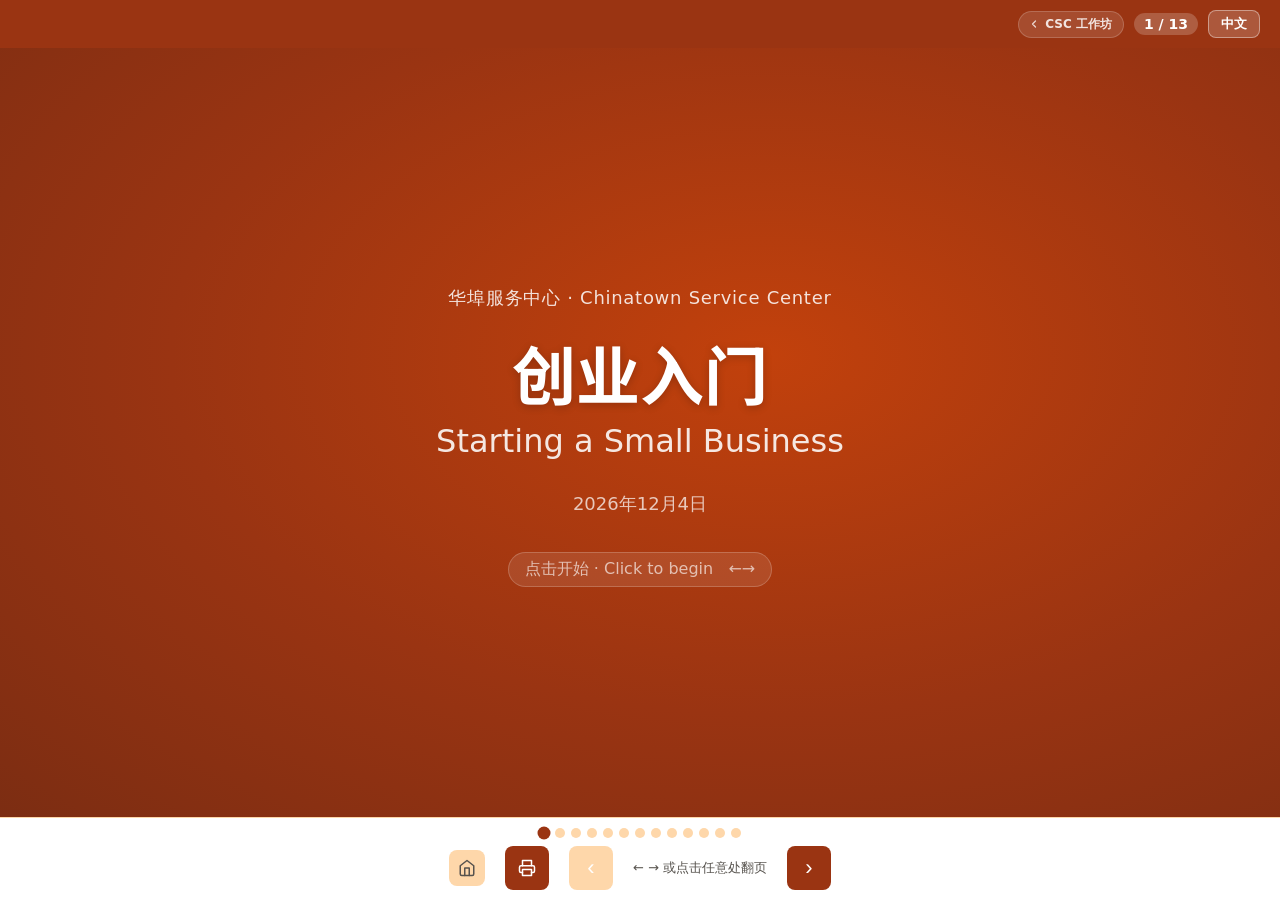
<file: index.html>
<!DOCTYPE html>
<html lang="zh-CN">
<head>
  <meta charset="UTF-8">
  <meta name="viewport" content="width=device-width, initial-scale=1.0">
  <title>创业入门工作坊 · Starting a Small Business Workshop</title>
  <meta name="description" content="Bilingual small business start-up workshop for Chinese immigrants in LA — California registration, LA County permits, taxes, customers, and free help. Chinatown Service Center.">
  <link rel="canonical" href="https://small-business-workshop.pages.dev/">
  <meta property="og:title" content="创业入门工作坊 · Starting a Small Business Workshop">
  <meta property="og:description" content="Bilingual workshop on starting a small business in Los Angeles — DBA / LLC, taxes, bookkeeping, marketing, and free LA mentors.">
  <meta property="og:type" content="website">
  <meta property="og:url" content="https://small-business-workshop.pages.dev/">
  <meta property="og:image" content="https://small-business-workshop.pages.dev/og-image.jpg">
  <meta property="og:image:width" content="1200">
  <meta property="og:image:height" content="630">
  <meta property="og:image:alt" content="创业入门 · Starting a Small Business — Chinatown Service Center">
  <meta name="twitter:card" content="summary_large_image">
  <meta name="twitter:title" content="创业入门工作坊 · Starting a Small Business Workshop">
  <meta name="twitter:description" content="Bilingual workshop on starting a small business in LA — registration, taxes, customers, and free help.">
  <meta name="twitter:image" content="https://small-business-workshop.pages.dev/og-image.jpg">
  <link rel="icon" href="data:image/svg+xml,<svg xmlns='http://www.w3.org/2000/svg' viewBox='0 0 100 100'><text y='.9em' font-size='90'>🏪</text></svg>">
  <link rel="apple-touch-icon" href="/apple-touch-icon.png">
  <link rel="preconnect" href="https://fonts.googleapis.com">
  <link rel="preconnect" href="https://fonts.gstatic.com" crossorigin>
  <link rel="stylesheet" href="https://fonts.googleapis.com/css2?family=Noto+Sans+SC:wght@400;500;700&display=swap">
  <link rel="stylesheet" href="styles.css">
</head>
<body class="zh">
<a class="skip-to-main" href="#slidesArea">跳至主内容 · Skip to main content</a>
<noscript><p class="noscript-msg">此演示需要启用 JavaScript · This presentation requires JavaScript.</p></noscript>

<!-- ── Header ──────────────────────────────────────────── -->
<header class="slide-header">
  <span class="section-label" id="sectionLabel"></span>
  <div class="header-right">
      <a href="https://csc-workshops.pages.dev" class="hub-back-chip" aria-label="Back to CSC workshops hub · 返回 CSC 工作坊总站">
        <svg width="12" height="12" viewBox="0 0 24 24" fill="none" stroke="currentColor" stroke-width="2.5" stroke-linecap="round" stroke-linejoin="round" aria-hidden="true"><polyline points="15 18 9 12 15 6"></polyline></svg>
        <span class="zh">CSC 工作坊</span>
        <span class="en">CSC Workshops</span>
      </a>
    <span class="slide-counter" id="slideCounter" aria-live="polite" aria-atomic="true">1 / 13</span>
    <button class="lang-toggle" id="langToggle" data-action="toggle-lang" aria-label="切换语言 · Toggle language">中文</button>
  </div>
</header>

<!-- ── Slides ──────────────────────────────────────────── -->
<main class="slides-area" id="slidesArea" aria-label="Workshop slides" role="main">

  <!-- ── Slide 1: Title ────────────────────────────────── -->
  <section class="slide slide-centered title-slide active" id="slide-1">
    <div class="slide-inner">
      <div class="csc-name">华埠服务中心 · Chinatown Service Center</div>
      <h1 class="main-title">创业入门</h1>
      <div class="main-subtitle">Starting a Small Business</div>
      <div class="date-line" id="dateLine"></div>
      <span class="start-hint">点击开始 · Click to begin &nbsp; ←→</span>
    </div>
  </section>

  <!-- ── Slide 2: Agenda ───────────────────────────────── -->
  <section class="slide slide-centered" id="slide-2">
    <div class="slide-inner">
      <div class="topic-badge">今天学什么 · Today's Agenda</div>
      <h2 class="zh-headline">
        <span class="zh">三大主题</span>
        <span class="en">Three Key Topics</span>
      </h2>
      <div class="en-subtitle">
        <span class="zh">注册 · 财务 · 客户 — 30 分钟</span>
        <span class="en">Register · Money · Customers — 30 minutes</span>
      </div>
      <div class="agenda-grid">
        <div class="agenda-card">
          <svg class="agenda-icon" aria-hidden="true" xmlns="http://www.w3.org/2000/svg" width="40" height="40" viewBox="0 0 24 24" fill="none" stroke="currentColor" stroke-width="1.5" stroke-linecap="round" stroke-linejoin="round"><path d="M14 2H6a2 2 0 0 0-2 2v16a2 2 0 0 0 2 2h12a2 2 0 0 0 2-2V8z"/><polyline points="14 2 14 8 20 8"/><line x1="9" x2="15" y1="13" y2="13"/><line x1="9" x2="15" y1="17" y2="17"/></svg>
          <div class="agenda-num">①</div>
          <div class="agenda-zh">
            <span class="zh">注册</span>
            <span class="en">Register</span>
          </div>
          <div class="agenda-en">
            <span class="zh">DBA · EIN · 营业执照</span>
            <span class="en">DBA · EIN · Business Licenses</span>
          </div>
        </div>
        <div class="agenda-card">
          <svg class="agenda-icon" aria-hidden="true" xmlns="http://www.w3.org/2000/svg" width="40" height="40" viewBox="0 0 24 24" fill="none" stroke="currentColor" stroke-width="1.5" stroke-linecap="round" stroke-linejoin="round"><line x1="12" x2="12" y1="2" y2="22"/><path d="M17 5H9.5a3.5 3.5 0 0 0 0 7h5a3.5 3.5 0 0 1 0 7H6"/></svg>
          <div class="agenda-num">②</div>
          <div class="agenda-zh">
            <span class="zh">财务</span>
            <span class="en">Money</span>
          </div>
          <div class="agenda-en">
            <span class="zh">记账 · 报税 · 自雇税</span>
            <span class="en">Bookkeeping · Taxes · SE Tax</span>
          </div>
        </div>
        <div class="agenda-card">
          <svg class="agenda-icon" aria-hidden="true" xmlns="http://www.w3.org/2000/svg" width="40" height="40" viewBox="0 0 24 24" fill="none" stroke="currentColor" stroke-width="1.5" stroke-linecap="round" stroke-linejoin="round"><path d="M16 21v-2a4 4 0 0 0-4-4H6a4 4 0 0 0-4 4v2"/><circle cx="9" cy="7" r="4"/><path d="M22 21v-2a4 4 0 0 0-3-3.87"/><path d="M16 3.13a4 4 0 0 1 0 7.75"/></svg>
          <div class="agenda-num">③</div>
          <div class="agenda-zh">
            <span class="zh">客户</span>
            <span class="en">Customers</span>
          </div>
          <div class="agenda-en">
            <span class="zh">微信 · 小红书 · 口碑</span>
            <span class="en">WeChat · RedNote · Word of mouth</span>
          </div>
        </div>
      </div>
    </div>
  </section>

  <!-- ── Slide 3: Is This Right for You? ─────────────────── -->
  <section class="slide" id="slide-3">
    <div class="slide-inner">
      <div class="topic-badge"><svg aria-hidden="true" xmlns="http://www.w3.org/2000/svg" width="16" height="16" viewBox="0 0 24 24" fill="none" stroke="currentColor" stroke-width="2" stroke-linecap="round" stroke-linejoin="round"><circle cx="12" cy="12" r="10"/><path d="M9.09 9a3 3 0 0 1 5.83 1c0 2-3 3-3 3"/><path d="M12 17h.01"/></svg> <span class="zh">先想清楚</span><span class="en">Think First</span></div>
      <h2 class="zh-headline">
        <span class="zh">创业适合您吗？</span>
        <span class="en">Is This Right for You?</span>
      </h2>
      <div class="en-subtitle">
        <span class="zh">老实说 — 自己当老板有好处，也有真实的代价</span>
        <span class="en">Honest talk — being your own boss has upsides, and real costs</span>
      </div>
      <div class="prosconsgrid">
        <div class="proscons-col proscons-pros">
          <h3><span class="zh">✓ 好处</span><span class="en">✓ The Upsides</span></h3>
          <ul class="proscons-list">
            <li>
              <div class="pc-zh"><span class="zh">自己做主</span><span class="en">Be your own boss</span></div>
              <div class="pc-en"><span class="zh">自己安排时间，不用看老板脸色</span><span class="en">Set your own schedule, no boss</span></div>
            </li>
            <li>
              <div class="pc-zh"><span class="zh">收入上不封顶</span><span class="en">No income ceiling</span></div>
              <div class="pc-en"><span class="zh">努力可以转化为更多收入</span><span class="en">Your effort directly grows your income</span></div>
            </li>
            <li>
              <div class="pc-zh"><span class="zh">不需要英语流利</span><span class="en">English not required</span></div>
              <div class="pc-en"><span class="zh">服务华人社区，中文也能做生意</span><span class="en">Serve Chinese community in your own language</span></div>
            </li>
            <li>
              <div class="pc-zh"><span class="zh">家人可以一起做</span><span class="en">Family can join</span></div>
              <div class="pc-en"><span class="zh">夫妻店、家庭餐馆很常见</span><span class="en">Family-run shops are common</span></div>
            </li>
          </ul>
        </div>
        <div class="proscons-col proscons-cons">
          <h3><span class="zh">⚠️ 真实的代价</span><span class="en">⚠️ Real Tradeoffs</span></h3>
          <ul class="proscons-list">
            <li>
              <div class="pc-zh"><span class="zh">收入起伏不定</span><span class="en">Income goes up and down</span></div>
              <div class="pc-en"><span class="zh">头一两年常常没工资 — 全靠存款</span><span class="en">First 1–2 years often no paycheck — live on savings</span></div>
            </li>
            <li>
              <div class="pc-zh"><span class="zh">没有福利</span><span class="en">No employee benefits</span></div>
              <div class="pc-en"><span class="zh">医疗保险、退休、带薪假期 — 全部自己掏钱</span><span class="en">Health insurance, retirement, vacation — all out of pocket</span></div>
            </li>
            <li>
              <div class="pc-zh"><span class="zh">早起晚归</span><span class="en">Long hours</span></div>
              <div class="pc-en"><span class="zh">每周 60–80 小时很常见 — 周末也得开</span><span class="en">60–80 hour weeks common — weekends too</span></div>
            </li>
            <li>
              <div class="pc-zh"><span class="zh">失败率高</span><span class="en">Many businesses fail</span></div>
              <div class="pc-en"><span class="zh">约一半生意撑不过 5 年 — 别拿房子抵押</span><span class="en">~50% close within 5 years — don't mortgage your home</span></div>
            </li>
          </ul>
        </div>
      </div>
      <div class="tax-rule">
        <div class="tax-rule-zh"><span class="zh">💡 小建议：先在原工作上「兼职试水」 6–12 个月，再决定要不要全职做。</span><span class="en">💡 Tip: Test your business as a side hustle for 6–12 months before going full-time.</span></div>
      </div>
    </div>
  </section>

  <!-- ── Slide 4: Common Business Types in Chinese Community ─── -->
  <section class="slide" id="slide-4">
    <div class="slide-inner">
      <div class="topic-badge"><svg aria-hidden="true" xmlns="http://www.w3.org/2000/svg" width="16" height="16" viewBox="0 0 24 24" fill="none" stroke="currentColor" stroke-width="2" stroke-linecap="round" stroke-linejoin="round"><path d="M3 9h18l-2 9H5z"/><path d="M3 9V6a2 2 0 0 1 2-2h14a2 2 0 0 1 2 2v3"/></svg> <span class="zh">行业概览</span><span class="en">Industry Overview</span></div>
      <h2 class="zh-headline">
        <span class="zh">华人社区常见小生意</span>
        <span class="en">Common Small Businesses in the Chinese Community</span>
      </h2>
      <div class="en-subtitle">
        <span class="zh">这些是华人新移民最常做的几种小生意</span>
        <span class="en">These are the most common small businesses among Chinese immigrants</span>
      </div>
      <div class="type-grid">
        <div class="type-card">
          <svg class="type-icon" aria-hidden="true" xmlns="http://www.w3.org/2000/svg" width="32" height="32" viewBox="0 0 24 24" fill="none" stroke="currentColor" stroke-width="1.5" stroke-linecap="round" stroke-linejoin="round"><path d="M3 11v3a1 1 0 0 0 1 1h16a1 1 0 0 0 1-1v-3"/><path d="M12 19H4a1 1 0 0 1-1-1v-2a1 1 0 0 1 1-1h16a1 1 0 0 1 1 1v2a1 1 0 0 1-1 1h-3.83"/><path d="M4 11V8a2 2 0 0 1 2-2"/><path d="M18 6a2 2 0 0 1 2 2v3"/><path d="m9 6 1-4h4l1 4"/></svg>
          <div class="type-name-zh"><span class="zh">中餐馆 · 奶茶 · 快餐</span><span class="en">Restaurant · Boba · Takeout</span></div>
          <div class="type-name-en"><span class="zh">投入 $80K–250K · 高失败率</span><span class="en">$80K–250K to open · high failure rate</span></div>
          <div class="type-desc"><span class="zh">华人最熟悉的生意，但租金、人工、食材成本都高，要做好 1–2 年不赚钱的准备。</span><span class="en">Most familiar but high cost — rent, labor, food. Plan for 1–2 years of no profit.</span></div>
        </div>
        <div class="type-card">
          <svg class="type-icon" aria-hidden="true" xmlns="http://www.w3.org/2000/svg" width="32" height="32" viewBox="0 0 24 24" fill="none" stroke="currentColor" stroke-width="1.5" stroke-linecap="round" stroke-linejoin="round"><path d="M3 21h18"/><path d="M5 21V7l8-4v18"/><path d="M19 21V11l-6-4"/></svg>
          <div class="type-name-zh"><span class="zh">家庭/办公室清洁</span><span class="en">House / Office Cleaning</span></div>
          <div class="type-name-en"><span class="zh">投入低于 $5,000 · 入门容易</span><span class="en">Under $5,000 startup · easy to start</span></div>
          <div class="type-desc"><span class="zh">设备简单，单干起步。每户每次 $80–200。靠口碑接客。</span><span class="en">Simple supplies, work solo to start. $80–200 per home. Grow via word-of-mouth.</span></div>
        </div>
        <div class="type-card">
          <svg class="type-icon" aria-hidden="true" xmlns="http://www.w3.org/2000/svg" width="32" height="32" viewBox="0 0 24 24" fill="none" stroke="currentColor" stroke-width="1.5" stroke-linecap="round" stroke-linejoin="round"><path d="M12 2a3 3 0 0 0-3 3v7a3 3 0 0 0 6 0V5a3 3 0 0 0-3-3z"/><path d="M19 9h2a2 2 0 0 1 2 2v0a2 2 0 0 1-2 2h-2v3a3 3 0 0 1-3 3h-8a3 3 0 0 1-3-3v-3H3a2 2 0 0 1-2-2v0a2 2 0 0 1 2-2h2"/></svg>
          <div class="type-name-zh"><span class="zh">美甲 · 美发 · 按摩</span><span class="en">Nails · Hair · Massage</span></div>
          <div class="type-name-en"><span class="zh">投入 $10K–50K · 需要执照</span><span class="en">$10K–50K · license required</span></div>
          <div class="type-desc"><span class="zh">需要加州 Board 执照（中文考试可用）。租店面 + 设备 + 牌照费。</span><span class="en">CA Board license required (Chinese exam available). Storefront + equipment + permit fees.</span></div>
        </div>
        <div class="type-card">
          <svg class="type-icon" aria-hidden="true" xmlns="http://www.w3.org/2000/svg" width="32" height="32" viewBox="0 0 24 24" fill="none" stroke="currentColor" stroke-width="1.5" stroke-linecap="round" stroke-linejoin="round"><path d="M9 11H5a2 2 0 0 0-2 2v7h6"/><path d="M15 11h4a2 2 0 0 1 2 2v7h-6"/><path d="M9 20V8a2 2 0 0 1 2-2h2a2 2 0 0 1 2 2v12"/><line x1="12" x2="12" y1="11" y2="14"/></svg>
          <div class="type-name-zh"><span class="zh">记账 · 报税 · 翻译</span><span class="en">Bookkeeping · Tax · Translation</span></div>
          <div class="type-name-en"><span class="zh">投入低于 $3,000 · 在家可做</span><span class="en">Under $3,000 · home-based OK</span></div>
          <div class="type-desc"><span class="zh">服务华人家庭和小生意。报税季节（1–4 月）最旺。报税员可考 CRTP 资格证。</span><span class="en">Serve Chinese families &amp; small shops. Busiest Jan–Apr. Get CRTP if doing taxes.</span></div>
        </div>
        <div class="type-card">
          <svg class="type-icon" aria-hidden="true" xmlns="http://www.w3.org/2000/svg" width="32" height="32" viewBox="0 0 24 24" fill="none" stroke="currentColor" stroke-width="1.5" stroke-linecap="round" stroke-linejoin="round"><rect width="20" height="14" x="2" y="7" rx="2"/><path d="M16 21V5a2 2 0 0 0-2-2h-4a2 2 0 0 0-2 2v16"/></svg>
          <div class="type-name-zh"><span class="zh">网店 · 代购 · 进出口</span><span class="en">Online Retail · Daigou · Import</span></div>
          <div class="type-name-en"><span class="zh">投入 $2K–20K · 时间灵活</span><span class="en">$2K–20K · flexible hours</span></div>
          <div class="type-desc"><span class="zh">eBay、Amazon、微信卖中国商品；代购国外商品给中国客户。需要 Seller's Permit。</span><span class="en">Sell on eBay, Amazon, WeChat. Need Seller's Permit if selling goods.</span></div>
        </div>
        <div class="type-card">
          <svg class="type-icon" aria-hidden="true" xmlns="http://www.w3.org/2000/svg" width="32" height="32" viewBox="0 0 24 24" fill="none" stroke="currentColor" stroke-width="1.5" stroke-linecap="round" stroke-linejoin="round"><path d="M3 9h18"/><path d="M9 21V9"/><path d="M3 4h18v5H3z"/><path d="M3 9v11a1 1 0 0 0 1 1h16a1 1 0 0 0 1-1V9"/></svg>
          <div class="type-name-zh"><span class="zh">小店铺 · 杂货 · 礼品</span><span class="en">Small Retail · Grocery · Gifts</span></div>
          <div class="type-name-en"><span class="zh">投入 $30K–100K · 租金高</span><span class="en">$30K–100K · high rent</span></div>
          <div class="type-desc"><span class="zh">需要 Seller's Permit + 营业执照 + 库存资金。地点和租金是关键。</span><span class="en">Seller's Permit + business license + inventory. Location &amp; rent are the keys.</span></div>
        </div>
      </div>
    </div>
  </section>

  <!-- ── Slide 5: Activity — Choose Your Business Structure (two-phase) ── -->
  <section class="slide activity-slide" id="slide-5" data-phase="question">
    <div class="slide-inner">
      <div class="topic-badge"><svg aria-hidden="true" xmlns="http://www.w3.org/2000/svg" width="16" height="16" viewBox="0 0 24 24" fill="none" stroke="currentColor" stroke-width="2" stroke-linecap="round" stroke-linejoin="round"><circle cx="12" cy="12" r="10"/><circle cx="12" cy="12" r="6"/><circle cx="12" cy="12" r="2"/></svg> <span class="zh">练一练 · 互动活动</span><span class="en">Activity · Practice</span></div>
      <h2 class="zh-headline">
        <span class="zh">您该选哪种？</span>
        <span class="en">Which Structure Should You Pick?</span>
      </h2>
      <div class="en-subtitle">
        <span class="zh">三种最常见的小生意法律结构</span>
        <span class="en">Three most common business structures for small CSC clients</span>
      </div>

      <div class="struct-compare">
        <div class="struct-card" id="struct-sole">
          <div class="struct-card-name">Sole Prop</div>
          <div class="struct-card-zh">个人独资</div>
          <div class="struct-card-cost">$0 起</div>
          <div class="struct-card-note"><span class="zh">最简单 · 用您本人名字开</span><span class="en">Simplest · uses your own name</span></div>
        </div>
        <div class="struct-card" id="struct-dba">
          <div class="struct-card-name">DBA</div>
          <div class="struct-card-zh">起一个店名</div>
          <div class="struct-card-cost">$26 起</div>
          <div class="struct-card-note"><span class="zh">用您本人 + 一个店铺名字</span><span class="en">Your name + a business name</span></div>
        </div>
        <div class="struct-card" id="struct-llc">
          <div class="struct-card-name">LLC</div>
          <div class="struct-card-zh">有限责任公司</div>
          <div class="struct-card-cost">$800/年</div>
          <div class="struct-card-note"><span class="zh">保护个人财产，但费用高</span><span class="en">Protects personal assets, costs more</span></div>
        </div>
      </div>

      <div class="vote-prompt"><span class="zh">🙋 投票：如果您要开家庭清洁生意，先选哪种？</span><span class="en">🙋 Vote: For a new house-cleaning business, which would you pick first?</span></div>

      <!-- Answer reveal (hidden until reveal) -->
      <div id="activity-answer" class="activity-answer-box">
        <div class="activity-answer-title"><span class="zh">✓ 建议先做 DBA（个人独资 + 店铺名）</span><span class="en">✓ Best first step: DBA (sole prop with a business name)</span></div>
        <div class="activity-answer-text">
          <span class="zh">为什么？费用低（约 $26 + 报纸刊登），不需要复杂手续，报税简单（用 Schedule C）。等生意稳定、收入超过 $40K/年后，再考虑改成 LLC 来保护资产。<br><br>⚠️ <strong>注意：</strong>加州 LLC 不论赚不赚钱都要交 <strong>每年 $800</strong> 的最低税 — 对刚起步的生意是很重的负担。</span>
          <span class="en">Why? Low cost (~$26 + newspaper publishing fee), no complex paperwork, simple taxes (Schedule C). Once your business is stable and earning $40K+/year, consider switching to LLC for asset protection.<br><br>⚠️ <strong>Warning:</strong> California LLCs owe an <strong>$800/year minimum tax</strong> whether you profit or not — heavy for new businesses.</span>
        </div>
      </div>

      <button class="reveal-btn" id="reveal-btn-5" data-action="reveal-activity">
        <span class="zh">揭晓答案 · Reveal Answer</span>
        <span class="en">Reveal Answer</span>
      </button>
    </div>
  </section>

  <!-- ── Slide 6: Registering Your Business in California ────── -->
  <section class="slide" id="slide-6">
    <div class="slide-inner">
      <div class="topic-badge"><svg aria-hidden="true" xmlns="http://www.w3.org/2000/svg" width="16" height="16" viewBox="0 0 24 24" fill="none" stroke="currentColor" stroke-width="2" stroke-linecap="round" stroke-linejoin="round"><path d="M14 2H6a2 2 0 0 0-2 2v16a2 2 0 0 0 2 2h12a2 2 0 0 0 2-2V8z"/><polyline points="14 2 14 8 20 8"/></svg> <span class="zh">第一步 · 注册</span><span class="en">Step 1 · Register</span></div>
      <h2 class="zh-headline">
        <span class="zh">在加州注册您的生意</span>
        <span class="en">Registering Your Business in California</span>
      </h2>
      <div class="en-subtitle">
        <span class="zh">从「想做」到「合法营业」的五步路线</span>
        <span class="en">From idea to legally allowed to sell — the full 5-step path</span>
      </div>
      <figure class="viz viz-flow" role="img" aria-label="Five-step LA business registration flow">
        <svg viewBox="0 0 720 110" width="100%" height="110" preserveAspectRatio="xMidYMid meet" aria-hidden="true">
          <!-- step 1 -->
          <circle cx="50" cy="55" r="28" fill="#9a3412"/>
          <text x="50" y="62" text-anchor="middle" fill="#fff" font-size="20" font-weight="800">1</text>
          <line x1="82" y1="55" x2="138" y2="55" stroke="#9a3412" stroke-width="2.5"/>
          <polyline points="130,49 140,55 130,61" fill="none" stroke="#9a3412" stroke-width="2.5" stroke-linecap="round" stroke-linejoin="round"/>
          <!-- step 2 -->
          <circle cx="170" cy="55" r="28" fill="#9a3412"/>
          <text x="170" y="62" text-anchor="middle" fill="#fff" font-size="20" font-weight="800">2</text>
          <line x1="202" y1="55" x2="258" y2="55" stroke="#9a3412" stroke-width="2.5"/>
          <polyline points="250,49 260,55 250,61" fill="none" stroke="#9a3412" stroke-width="2.5" stroke-linecap="round" stroke-linejoin="round"/>
          <!-- step 3 -->
          <circle cx="290" cy="55" r="28" fill="#9a3412"/>
          <text x="290" y="62" text-anchor="middle" fill="#fff" font-size="20" font-weight="800">3</text>
          <line x1="322" y1="55" x2="378" y2="55" stroke="#9a3412" stroke-width="2.5"/>
          <polyline points="370,49 380,55 370,61" fill="none" stroke="#9a3412" stroke-width="2.5" stroke-linecap="round" stroke-linejoin="round"/>
          <!-- step 4 -->
          <circle cx="410" cy="55" r="28" fill="#9a3412"/>
          <text x="410" y="62" text-anchor="middle" fill="#fff" font-size="20" font-weight="800">4</text>
          <line x1="442" y1="55" x2="498" y2="55" stroke="#9a3412" stroke-width="2.5"/>
          <polyline points="490,49 500,55 490,61" fill="none" stroke="#9a3412" stroke-width="2.5" stroke-linecap="round" stroke-linejoin="round"/>
          <!-- step 5 -->
          <circle cx="530" cy="55" r="28" fill="#0e7490"/>
          <text x="530" y="62" text-anchor="middle" fill="#fff" font-size="20" font-weight="800">5</text>
          <text x="530" y="22" text-anchor="middle" fill="#0e7490" font-size="13" font-weight="700">✓</text>
          <!-- end pill -->
          <line x1="562" y1="55" x2="610" y2="55" stroke="#0e7490" stroke-width="2.5"/>
          <rect x="610" y="38" width="100" height="34" rx="17" fill="#cffafe" stroke="#0e7490" stroke-width="2"/>
          <text x="660" y="59" text-anchor="middle" fill="#155e75" font-size="13" font-weight="800">合法营业</text>
        </svg>
        <div class="flow-labels">
          <div><span class="zh">DBA<br>起店名</span><span class="en">DBA<br>Name</span></div>
          <div><span class="zh">EIN<br>联邦税号</span><span class="en">EIN<br>Tax ID</span></div>
          <div><span class="zh">销售税号<br>(卖商品)</span><span class="en">Seller's<br>Permit</span></div>
          <div><span class="zh">BTRC<br>市营业税</span><span class="en">BTRC<br>City Tax</span></div>
          <div><span class="zh">公司账户<br>分开钱</span><span class="en">Bank<br>Account</span></div>
        </div>
        <figcaption class="viz-caption">
          <span class="zh">五步走完，您就可以合法开张 — 这一页讲前 3 步</span>
          <span class="en">Five steps and you're legally open — this slide covers the first three</span>
        </figcaption>
      </figure>
      <div class="phone-steps phone-steps-3">
        <div class="phone-step">
          <div class="phone-step-num">1</div>
          <svg class="phone-step-icon" aria-hidden="true" xmlns="http://www.w3.org/2000/svg" width="28" height="28" viewBox="0 0 24 24" fill="none" stroke="currentColor" stroke-width="1.5" stroke-linecap="round" stroke-linejoin="round"><path d="M14 2H6a2 2 0 0 0-2 2v16a2 2 0 0 0 2 2h12a2 2 0 0 0 2-2V8z"/><polyline points="14 2 14 8 20 8"/></svg>
          <div class="phone-step-zh"><span class="zh">DBA 登记<br>（LA 县）</span><span class="en">File DBA<br>(LA County)</span></div>
          <div class="phone-step-en"><span class="zh">$26 + 报纸刊登 4 周<br>lavote.gov</span><span class="en">$26 + 4-week newspaper publish<br>lavote.gov</span></div>
        </div>
        <div class="phone-step">
          <div class="phone-step-num">2</div>
          <svg class="phone-step-icon" aria-hidden="true" xmlns="http://www.w3.org/2000/svg" width="28" height="28" viewBox="0 0 24 24" fill="none" stroke="currentColor" stroke-width="1.5" stroke-linecap="round" stroke-linejoin="round"><rect width="20" height="12" x="2" y="6" rx="2"/><circle cx="12" cy="12" r="2"/><path d="M6 12h.01M18 12h.01"/></svg>
          <div class="phone-step-zh"><span class="zh">申请 EIN<br>（联邦税号）</span><span class="en">Get EIN<br>(Federal Tax ID)</span></div>
          <div class="phone-step-en"><span class="zh">免费 · 网上 15 分钟<br>irs.gov/EIN</span><span class="en">Free · 15 min online<br>irs.gov/EIN</span></div>
        </div>
        <div class="phone-step">
          <div class="phone-step-num">3</div>
          <svg class="phone-step-icon" aria-hidden="true" xmlns="http://www.w3.org/2000/svg" width="28" height="28" viewBox="0 0 24 24" fill="none" stroke="currentColor" stroke-width="1.5" stroke-linecap="round" stroke-linejoin="round"><line x1="12" x2="12" y1="2" y2="22"/><path d="M17 5H9.5a3.5 3.5 0 0 0 0 7h5a3.5 3.5 0 0 1 0 7H6"/></svg>
          <div class="phone-step-zh"><span class="zh">加州销售税号<br>（卖商品才需要）</span><span class="en">CA Seller's Permit<br>(only if selling goods)</span></div>
          <div class="phone-step-en"><span class="zh">免费 · cdtfa.ca.gov<br>服务业不需要</span><span class="en">Free · cdtfa.ca.gov<br>Services don't need it</span></div>
        </div>
      </div>
      <div class="info-grid">
        <div class="info-card">
          <div class="info-card-title"><span class="zh">什么是 DBA？</span><span class="en">What is a DBA?</span></div>
          <div class="info-card-text">
            <span class="zh">"Doing Business As" — 在您本人名字之外起一个店铺名字。例如：王大明做家庭清洁，想叫「Sunny Cleaning」，就要登记 DBA。在 LA 县申请，4 周内要登报纸。</span>
            <span class="en">"Doing Business As" — using a business name different from your legal name. Example: Wang Daming runs cleaning as "Sunny Cleaning" — that needs a DBA. File at LA County, publish in newspaper within 4 weeks.</span>
          </div>
        </div>
        <div class="info-card">
          <div class="info-card-title"><span class="zh">什么是 EIN？</span><span class="en">What is an EIN?</span></div>
          <div class="info-card-text">
            <span class="zh">"Employer ID Number" — 联邦税号。<strong>开公司银行账户必须有 EIN</strong>。免费在 IRS 网站申请，15 分钟拿到（中文页面：irs.gov 输入「中文」）。</span>
            <span class="en">"Employer ID Number" — your federal tax ID. <strong>Required to open a business bank account.</strong> Apply free on irs.gov — 15 min, instant approval (中文 available).</span>
          </div>
        </div>
        <div class="info-card warn">
          <div class="info-card-title"><span class="zh">⚠️ 没有 SSN 也能申请</span><span class="en">⚠️ No SSN? Still OK</span></div>
          <div class="info-card-text">
            <span class="zh">用 ITIN（个人税号）也可以申请 EIN 和 DBA。IRS 表 SS-4 上选「未提供 SSN」即可。Seller's Permit 同样接受 ITIN。</span>
            <span class="en">You can apply with an ITIN — use IRS Form SS-4 and check the no-SSN option. CA Seller's Permit also accepts ITIN.</span>
          </div>
        </div>
        <div class="info-card">
          <div class="info-card-title"><span class="zh">省钱建议</span><span class="en">Save Money</span></div>
          <div class="info-card-text">
            <span class="zh">不要找代办公司花 $300+ 注册 — 全部步骤可以自己做，总费用不到 $80。CSC 可以免费帮您填表。</span>
            <span class="en">Don't pay agencies $300+ to register — all steps can be done yourself for under $80. CSC will help you fill the forms for free.</span>
          </div>
        </div>
      </div>
    </div>
  </section>

  <!-- ── Slide 7: LA County Business Licenses & Permits ──── -->
  <section class="slide" id="slide-7">
    <div class="slide-inner">
      <div class="topic-badge"><svg aria-hidden="true" xmlns="http://www.w3.org/2000/svg" width="16" height="16" viewBox="0 0 24 24" fill="none" stroke="currentColor" stroke-width="2" stroke-linecap="round" stroke-linejoin="round"><path d="M20 13c0 5-3.5 7.5-7.66 8.95a1 1 0 0 1-.67-.01C7.5 20.5 4 18 4 13V6a1 1 0 0 1 1-1c2 0 4.5-1.2 6.24-2.72a1.17 1.17 0 0 1 1.52 0C14.51 3.81 17 5 19 5a1 1 0 0 1 1 1z"/></svg> <span class="zh">LA 县执照</span><span class="en">LA County Permits</span></div>
      <h2 class="zh-headline">
        <span class="zh">营业执照与许可证</span>
        <span class="en">LA County Business Licenses &amp; Permits</span>
      </h2>
      <div class="en-subtitle">
        <span class="zh">大部分小生意都需要这些 — 没有会被罚款</span>
        <span class="en">Most small businesses need these — fines if you skip them</span>
      </div>
      <div class="info-grid">
        <div class="info-card">
          <div class="info-card-title"><span class="zh">市营业执照 (Business Tax Cert.)</span><span class="en">City Business Tax Cert.</span></div>
          <div class="info-card-text">
            <span class="zh">在哪个市开店，就向哪个市申请。<strong>洛杉矶市</strong>：finance.lacity.org，第一年常免费。其他市约 $50–200/年。</span>
            <span class="en">Apply in the city where you operate. <strong>City of LA:</strong> finance.lacity.org, often free first year. Other cities $50–200/year.</span>
          </div>
        </div>
        <div class="info-card">
          <div class="info-card-title"><span class="zh">分区许可 (Zoning Clearance)</span><span class="en">Zoning Clearance</span></div>
          <div class="info-card-text">
            <span class="zh">店铺地址必须允许做这种生意。<strong>在家做生意</strong>要查您家是否允许（很多住宅区不允许有客户上门）。</span>
            <span class="en">Your address must be zoned for your type of business. <strong>Home-based:</strong> check if customers can visit (many residential zones don't allow it).</span>
          </div>
        </div>
        <div class="info-card warn">
          <div class="info-card-title"><span class="zh">⚠️ 行业牌照 (Industry License)</span><span class="en">⚠️ Industry-Specific License</span></div>
          <div class="info-card-text">
            <span class="zh">餐馆 → 县卫生局执照<br>美甲/美发 → CA Board of Barbering<br>建筑/装修 → CSLB 承包商执照<br>儿童托管 → CA Community Care Licensing</span>
            <span class="en">Restaurant → County Health Permit<br>Nails/Hair → CA Board of Barbering<br>Construction → CSLB Contractor's License<br>Childcare → CA Community Care Licensing</span>
          </div>
        </div>
        <div class="info-card">
          <div class="info-card-title"><span class="zh">销售税号 Seller's Permit</span><span class="en">CA Seller's Permit</span></div>
          <div class="info-card-text">
            <span class="zh">卖<strong>实物商品</strong>就需要（餐馆、店铺、网店、代购）。免费在 cdtfa.ca.gov 申请。仅做服务（清洁、报税）不需要。</span>
            <span class="en">Required if you sell <strong>physical goods</strong> (restaurant, shop, online, daigou). Free at cdtfa.ca.gov. Pure service businesses (cleaning, tax prep) don't need it.</span>
          </div>
        </div>
      </div>
      <div class="tax-rule">
        <div class="tax-rule-zh"><span class="zh">📝 不知道要哪些执照？查 calgold.ca.gov — 输入您的生意类型和地址，系统会列出您需要的所有执照。免费。</span><span class="en">📝 Not sure what you need? Use calgold.ca.gov — enter your business type + address and it lists every permit needed. Free.</span></div>
      </div>
    </div>
  </section>

  <!-- ── Slide 8: Simple Bookkeeping ──────────────────── -->
  <section class="slide" id="slide-8">
    <div class="slide-inner">
      <div class="topic-badge"><svg aria-hidden="true" xmlns="http://www.w3.org/2000/svg" width="16" height="16" viewBox="0 0 24 24" fill="none" stroke="currentColor" stroke-width="2" stroke-linecap="round" stroke-linejoin="round"><rect width="20" height="14" x="2" y="5" rx="2"/><line x1="2" x2="22" y1="10" y2="10"/></svg> <span class="zh">第二步 · 记账</span><span class="en">Step 2 · Bookkeeping</span></div>
      <h2 class="zh-headline">
        <span class="zh">记账第一招 — 分开账户</span>
        <span class="en">Bookkeeping Rule #1 — Separate Accounts</span>
      </h2>
      <div class="en-subtitle">
        <span class="zh">公司的钱和家里的钱必须分开 — 这是 #1 创业失败原因</span>
        <span class="en">Business money &amp; personal money must be separate — #1 reason small businesses fail audits</span>
      </div>
      <figure class="viz" role="img" aria-label="Separate business and personal accounts">
        <svg viewBox="0 0 320 130" width="320" height="130" aria-hidden="true">
          <rect x="10" y="20" width="130" height="100" rx="10" fill="#fef3c7" stroke="#9a3412" stroke-width="2"/>
          <text x="75" y="50" text-anchor="middle" font-size="14" font-weight="700" fill="#9a3412">个人账户</text>
          <text x="75" y="68" text-anchor="middle" font-size="11" fill="#9a3412">Personal</text>
          <text x="75" y="92" text-anchor="middle" font-size="11" fill="#7c2d12">房租 · 食物</text>
          <text x="75" y="108" text-anchor="middle" font-size="11" fill="#7c2d12">Rent · Food</text>
          <rect x="180" y="20" width="130" height="100" rx="10" fill="#cffafe" stroke="#0e7490" stroke-width="2"/>
          <text x="245" y="50" text-anchor="middle" font-size="14" font-weight="700" fill="#0e7490">公司账户</text>
          <text x="245" y="68" text-anchor="middle" font-size="11" fill="#0e7490">Business</text>
          <text x="245" y="92" text-anchor="middle" font-size="11" fill="#155e75">客户收入 · 公司开销</text>
          <text x="245" y="108" text-anchor="middle" font-size="11" fill="#155e75">Revenue · Expenses</text>
          <path d="M 142 70 L 178 70" stroke="#9a3412" stroke-width="2" stroke-dasharray="4,3"/>
          <text x="160" y="65" text-anchor="middle" font-size="14" font-weight="900" fill="#9a3412">×</text>
        </svg>
        <figcaption class="viz-caption">
          <span class="zh">钱不要混在一起 — 报税和审计都会查</span>
          <span class="en">Never mix funds — IRS and audits will check</span>
        </figcaption>
      </figure>
      <div class="info-grid">
        <div class="info-card">
          <div class="info-card-title"><span class="zh">1. 开公司银行账户</span><span class="en">1. Open Business Bank Account</span></div>
          <div class="info-card-text">
            <span class="zh">拿 EIN + DBA 文件去银行（Bank of America、Chase、Cathay 国泰、East West 华美都接受 ITIN）。一般免费或每月 $5–15。</span>
            <span class="en">Bring EIN + DBA paperwork (Bank of America, Chase, Cathay Bank, East West Bank all accept ITIN). Free or $5–15/month.</span>
          </div>
        </div>
        <div class="info-card">
          <div class="info-card-title"><span class="zh">2. 记录每笔收支</span><span class="en">2. Track Every Dollar</span></div>
          <div class="info-card-text">
            <span class="zh">微信收款也要记！现金最容易出问题。免费工具：Excel、Wave Accounting（免费）、QuickBooks Simple Start ($30/月）。</span>
            <span class="en">Even WeChat payments count! Cash is the most missed. Free tools: Excel, Wave Accounting (free), QuickBooks Simple Start ($30/mo).</span>
          </div>
        </div>
        <div class="info-card">
          <div class="info-card-title"><span class="zh">3. 收据存好 4 年</span><span class="en">3. Keep Receipts 4 Years</span></div>
          <div class="info-card-text">
            <span class="zh">所有公司开销的收据 — 加油、买材料、网费、手机费、广告费。拍照存手机里也行。IRS 可能 3 年内审计。</span>
            <span class="en">Every business receipt — gas, supplies, internet, phone, ads. Photos on phone are OK. IRS can audit up to 3 years back.</span>
          </div>
        </div>
        <div class="info-card warn">
          <div class="info-card-title"><span class="zh">⚠️ 不要这样做</span><span class="en">⚠️ Don't Do This</span></div>
          <div class="info-card-text">
            <span class="zh">用公司卡买家里的菜 ✗ · 客户用 Zelle 给您个人账户 ✗ · 现金不记账 ✗ — 这三件事会让您报税时挨打。</span>
            <span class="en">Buy groceries with biz card ✗ · Customers Zelle your personal account ✗ · Cash without records ✗ — these three will hurt you at tax time.</span>
          </div>
        </div>
      </div>
    </div>
  </section>

  <!-- ── Slide 9: Self-Employment Taxes ───────────────────── -->
  <section class="slide" id="slide-9">
    <div class="slide-inner">
      <div class="topic-badge"><svg aria-hidden="true" xmlns="http://www.w3.org/2000/svg" width="16" height="16" viewBox="0 0 24 24" fill="none" stroke="currentColor" stroke-width="2" stroke-linecap="round" stroke-linejoin="round"><line x1="12" x2="12" y1="2" y2="22"/><path d="M17 5H9.5a3.5 3.5 0 0 0 0 7h5a3.5 3.5 0 0 1 0 7H6"/></svg> <span class="zh">报税</span><span class="en">Taxes</span></div>
      <h2 class="zh-headline">
        <span class="zh">自雇税 — 您要自己存税</span>
        <span class="en">Self-Employment Tax — Save It Yourself</span>
      </h2>
      <div class="en-subtitle">
        <span class="zh">老板不扣税 — 您要每季度自己交给 IRS</span>
        <span class="en">No employer to withhold taxes — you pay IRS quarterly</span>
      </div>
      <figure class="viz viz-take-home" role="img" aria-label="Self-employment tax structure">
        <svg viewBox="0 0 120 120" width="160" height="160" aria-hidden="true">
          <circle cx="60" cy="60" r="50" fill="none" stroke="#fed7aa" stroke-width="16"/>
          <circle cx="60" cy="60" r="50" fill="none" stroke="#9a3412" stroke-width="16"
                  stroke-dasharray="94.25 314.16" stroke-dashoffset="0"
                  transform="rotate(-90 60 60)" stroke-linecap="round"/>
          <text x="60" y="58" text-anchor="middle" font-size="20" font-weight="800" fill="#7c2d12">~30%</text>
          <text x="60" y="76" text-anchor="middle" font-size="9" font-weight="600" fill="#7c2d12">save for tax</text>
        </svg>
        <figcaption class="viz-caption">
          <span class="zh">每赚 $100 利润，存 $25–30 准备交税 — 第二个银行账户专门放</span>
          <span class="en">Save $25–30 of every $100 profit for taxes — keep in a second savings account</span>
        </figcaption>
      </figure>
      <div class="info-grid">
        <div class="info-card warn">
          <div class="info-card-title"><span class="zh">自雇税 15.3%</span><span class="en">SE Tax = 15.3%</span></div>
          <div class="info-card-text">
            <span class="zh">社保 12.4% + 联邦医保 2.9% = <strong>15.3%</strong>。打工时老板帮您交一半，但自雇要全部自己交。</span>
            <span class="en">Social Security 12.4% + Medicare 2.9% = <strong>15.3%</strong>. As an employee, employer pays half. Self-employed = you pay both halves.</span>
          </div>
        </div>
        <div class="info-card">
          <div class="info-card-title"><span class="zh">用 Schedule C 报税</span><span class="en">File with Schedule C</span></div>
          <div class="info-card-text">
            <span class="zh">报税表 1040 + 附件 Schedule C（生意收支）+ Schedule SE（自雇税）。所有开销都在 Schedule C 上抵扣。</span>
            <span class="en">Form 1040 + Schedule C (business income/expenses) + Schedule SE (SE tax). All expenses deduct on Schedule C.</span>
          </div>
        </div>
        <div class="info-card">
          <div class="info-card-title"><span class="zh">季度预交</span><span class="en">Quarterly Estimated Tax</span></div>
          <div class="info-card-text">
            <span class="zh">如年利润超过 $400，每季度交一次：<strong>4/15 · 6/15 · 9/15 · 次年 1/15</strong>。不交会罚款。</span>
            <span class="en">If profit over $400/year, pay quarterly: <strong>Apr 15 · Jun 15 · Sep 15 · Jan 15</strong>. Penalties if you skip.</span>
          </div>
        </div>
        <div class="info-card">
          <div class="info-card-title"><span class="zh">✓ 可抵扣的开销</span><span class="en">✓ Deductible Expenses</span></div>
          <div class="info-card-text">
            <span class="zh">店租、库存、车油、手机、广告、保险、外包人工。<strong>家庭办公室</strong>：屋里专门工作的房间也能抵扣（按面积比例）。</span>
            <span class="en">Rent, inventory, gas, phone, ads, insurance, contractors. <strong>Home office:</strong> a dedicated work room can be deducted (% of home).</span>
          </div>
        </div>
      </div>
      <div class="tax-rule">
        <div class="tax-rule-zh"><span class="zh">💡 华埠服务中心有<strong>免费 VITA 报税服务</strong> — 包括自雇人士。1099/Schedule C 都能办。</span><span class="en">💡 Chinatown Service Center offers <strong>free VITA tax help</strong> — including self-employed. 1099/Schedule C welcome.</span></div>
      </div>
    </div>
  </section>

  <!-- ── Slide 10: True/False Quiz (multi-phase) ──────── -->
  <section class="slide activity-slide slide-centered" id="slide-10" data-phase="question">
    <div class="slide-inner">
      <div class="topic-badge"><svg aria-hidden="true" xmlns="http://www.w3.org/2000/svg" width="16" height="16" viewBox="0 0 24 24" fill="none" stroke="currentColor" stroke-width="2" stroke-linecap="round" stroke-linejoin="round"><circle cx="12" cy="12" r="10"/><path d="M9.09 9a3 3 0 0 1 5.83 1c0 2-3 3-3 3"/><path d="M12 17h.01"/></svg> <span class="zh">互动测验</span><span class="en">Quiz</span></div>
      <h2 class="zh-headline">
        <span class="zh">对还是错？</span>
        <span class="en">True or False?</span>
      </h2>
      <div class="en-subtitle">
        <span class="zh">两道题 — 举手投票</span>
        <span class="en">Two questions — raise your hand to vote</span>
      </div>

      <!-- Q1 -->
      <div class="quiz-question">
        <div class="quiz-q-zh"><span class="zh">① 在加州，开 LLC 比开 DBA 总是更好 — 因为 LLC 能保护我的房子和存款。</span><span class="en">① In California, an LLC is always better than a DBA — because LLC protects my house and savings.</span></div>
      </div>
      <div class="vote-prompt"><span class="zh">🙋 举手 — 对 TRUE / 错 FALSE</span><span class="en">🙋 Raise your hand — TRUE / FALSE</span></div>

      <button class="reveal-btn" id="reveal-btn-q1" data-action="reveal-q1">
        <span class="zh">揭晓答案 1 · Reveal Answer</span>
        <span class="en">Reveal Answer 1</span>
      </button>

      <div class="answer-block" id="q1-answer">
        <div class="verdict-badge verdict-false">✗ FALSE — <span class="zh">错误</span><span class="en">False</span></div>
        <div class="answer-explanation-zh"><span class="zh">加州 LLC 每年要交至少 $800 税 — 不论赚不赚钱。</span><span class="en">CA LLC owes at least $800/year — profit or not.</span></div>
        <div class="answer-explanation-en"><span class="zh">对刚起步的小生意来说，DBA 更便宜，等收入稳定（约 $40K+/年）再转 LLC。LLC 的资产保护也不是「绝对」的 — 如果您把公司账户和私人账户混着用，法官可以「揭开公司面纱」追到您本人。</span><span class="en">For brand-new businesses, DBA is cheaper. Switch to LLC once profits stabilize (~$40K+/year). LLC asset protection isn't absolute either — if you mix personal &amp; business funds, courts can "pierce the corporate veil."</span></div>
      </div>

      <!-- Q2 (hidden until Q1 revealed) -->
      <div class="q2-block" id="q2-block">
        <div class="quiz-question quiz-question--spaced">
          <div class="quiz-q-zh"><span class="zh">② 没有 SSN（只有 ITIN）的人也可以开公司、注册 EIN、申请商业贷款。</span><span class="en">② People with no SSN (only ITIN) can still start a business, get an EIN, and apply for business loans.</span></div>
        </div>
        <div class="vote-prompt"><span class="zh">🙋 举手 — 对 TRUE / 错 FALSE</span><span class="en">🙋 Raise your hand — TRUE / FALSE</span></div>

        <button class="reveal-btn" id="reveal-btn-q2" data-action="reveal-q2">
          <span class="zh">揭晓答案 2 · Reveal Answer</span>
          <span class="en">Reveal Answer 2</span>
        </button>

        <div class="answer-block" id="q2-answer">
          <div class="verdict-badge verdict-true">✓ TRUE — <span class="zh">正确</span><span class="en">True</span></div>
          <div class="answer-explanation-zh"><span class="zh">用 ITIN 可以申请 EIN、DBA、Seller's Permit、商业银行账户。</span><span class="en">With ITIN you can get EIN, DBA, Seller's Permit, and open business bank accounts.</span></div>
          <div class="answer-explanation-en"><span class="zh">CDFI（社区贷款机构）和 Mission-driven lenders（如 Accion Opportunity Fund、CDC Small Business Finance）专门给没有 SSN 的小生意提供贷款。SBA 联邦贷款一般要求 SSN，但 CDFI 不要求。</span><span class="en">CDFIs (community lenders) &amp; mission-driven lenders (Accion Opportunity Fund, CDC Small Business Finance) lend to ITIN business owners. SBA federal loans usually require SSN, but CDFIs don't.</span></div>
        </div>
      </div>
    </div>
  </section>

  <!-- ── Slide 11: Reaching Customers in the Chinese Community ─── -->
  <section class="slide" id="slide-11">
    <div class="slide-inner">
      <div class="topic-badge"><svg aria-hidden="true" xmlns="http://www.w3.org/2000/svg" width="16" height="16" viewBox="0 0 24 24" fill="none" stroke="currentColor" stroke-width="2" stroke-linecap="round" stroke-linejoin="round"><path d="M16 21v-2a4 4 0 0 0-4-4H6a4 4 0 0 0-4 4v2"/><circle cx="9" cy="7" r="4"/><path d="M22 21v-2a4 4 0 0 0-3-3.87"/></svg> <span class="zh">第三步 · 客户</span><span class="en">Step 3 · Customers</span></div>
      <h2 class="zh-headline">
        <span class="zh">如何接华人客户</span>
        <span class="en">Reaching Chinese Community Customers</span>
      </h2>
      <div class="en-subtitle">
        <span class="zh">华人客户在哪里？四个免费/低价渠道</span>
        <span class="en">Where are Chinese customers? Four free/cheap channels</span>
      </div>
      <div class="type-grid">
        <div class="type-card">
          <svg class="type-icon" aria-hidden="true" xmlns="http://www.w3.org/2000/svg" width="32" height="32" viewBox="0 0 24 24" fill="none" stroke="currentColor" stroke-width="1.5" stroke-linecap="round" stroke-linejoin="round"><path d="M21 11.5a8.38 8.38 0 0 1-.9 3.8 8.5 8.5 0 0 1-7.6 4.7 8.38 8.38 0 0 1-3.8-.9L3 21l1.9-5.7a8.38 8.38 0 0 1-.9-3.8 8.5 8.5 0 0 1 4.7-7.6 8.38 8.38 0 0 1 3.8-.9h.5a8.48 8.48 0 0 1 8 8v.5z"/></svg>
          <div class="type-name-zh"><span class="zh">微信朋友圈</span><span class="en">WeChat Moments</span></div>
          <div class="type-name-en"><span class="zh">免费 · 最重要</span><span class="en">Free · most important</span></div>
          <div class="type-desc"><span class="zh">华人客户每天都看朋友圈。每周发 2–3 条工作照、客户好评、特价信息。建一个客户微信群推送优惠。</span><span class="en">Chinese customers check Moments daily. Post 2–3x/week: photos, reviews, deals. Build a WeChat group for promotions.</span></div>
        </div>
        <div class="type-card">
          <svg class="type-icon" aria-hidden="true" xmlns="http://www.w3.org/2000/svg" width="32" height="32" viewBox="0 0 24 24" fill="none" stroke="currentColor" stroke-width="1.5" stroke-linecap="round" stroke-linejoin="round"><rect width="20" height="20" x="2" y="2" rx="5"/><path d="M16 11.37A4 4 0 1 1 12.63 8 4 4 0 0 1 16 11.37z"/><line x1="17.5" x2="17.51" y1="6.5" y2="6.5"/></svg>
          <div class="type-name-zh"><span class="zh">小红书 / RedNote</span><span class="en">Xiaohongshu / RedNote</span></div>
          <div class="type-name-en"><span class="zh">免费 · 年轻客户</span><span class="en">Free · younger customers</span></div>
          <div class="type-desc"><span class="zh">25–45 岁华人女性最常用。发美甲、美容、教程、推荐。每周 2 篇带照片的笔记。</span><span class="en">Chinese women 25–45 use it most. Post nails/beauty/tutorials/recommendations. 2 photo posts/week.</span></div>
        </div>
        <div class="type-card">
          <svg class="type-icon" aria-hidden="true" xmlns="http://www.w3.org/2000/svg" width="32" height="32" viewBox="0 0 24 24" fill="none" stroke="currentColor" stroke-width="1.5" stroke-linecap="round" stroke-linejoin="round"><polygon points="12 2 15.09 8.26 22 9.27 17 14.14 18.18 21.02 12 17.77 5.82 21.02 7 14.14 2 9.27 8.91 8.26 12 2"/></svg>
          <div class="type-name-zh"><span class="zh">Yelp / Google 评价</span><span class="en">Yelp / Google Reviews</span></div>
          <div class="type-name-en"><span class="zh">免费 · 美国客户</span><span class="en">Free · American customers</span></div>
          <div class="type-desc"><span class="zh">华人客户也看 Yelp 找餐馆、美容、装修。每个满意客户都问一句：「您愿意写个 Yelp 评价吗？」</span><span class="en">Chinese customers also use Yelp for restaurants, beauty, contractors. Ask every happy customer: "Could you leave a Yelp review?"</span></div>
        </div>
        <div class="type-card">
          <svg class="type-icon" aria-hidden="true" xmlns="http://www.w3.org/2000/svg" width="32" height="32" viewBox="0 0 24 24" fill="none" stroke="currentColor" stroke-width="1.5" stroke-linecap="round" stroke-linejoin="round"><path d="M21 15a2 2 0 0 1-2 2H7l-4 4V5a2 2 0 0 1 2-2h14a2 2 0 0 1 2 2z"/></svg>
          <div class="type-name-zh"><span class="zh">口碑 + 推荐奖励</span><span class="en">Word of Mouth + Referrals</span></div>
          <div class="type-name-en"><span class="zh">免费 · 最有效</span><span class="en">Free · most effective</span></div>
          <div class="type-desc"><span class="zh">华人社区靠熟人介绍。给老客户「介绍一个客户减 $20」的奖励。</span><span class="en">Chinese community runs on referrals. Offer existing customers "$20 off for each new customer you refer."</span></div>
        </div>
      </div>
      <div class="tax-rule">
        <div class="tax-rule-zh"><span class="zh">📍 本地华人媒体：世界日报、星岛日报、洛城网（KW news 88.1 FM 中文广播）— 可以登广告，约 $50–200/周。</span><span class="en">📍 Local Chinese media: World Journal, Sing Tao, KW news 88.1 FM (Mandarin radio) — ad rates $50–200/week.</span></div>
      </div>
    </div>
  </section>

  <!-- ── Slide 12: Free Help in LA ──────────────────────── -->
  <section class="slide" id="slide-12">
    <div class="slide-inner">
      <div class="topic-badge"><svg aria-hidden="true" xmlns="http://www.w3.org/2000/svg" width="16" height="16" viewBox="0 0 24 24" fill="none" stroke="currentColor" stroke-width="2" stroke-linecap="round" stroke-linejoin="round"><path d="M20.42 4.58a5.4 5.4 0 0 0-7.65 0L12 5.34l-.77-.76a5.4 5.4 0 0 0-7.65 0C1.46 6.7 1.33 10.28 4 13l8 8 8-8c2.67-2.72 2.54-6.3.42-8.42z"/></svg> <span class="zh">免费帮助</span><span class="en">Free Help</span></div>
      <h2 class="zh-headline">
        <span class="zh">洛杉矶免费创业资源</span>
        <span class="en">Free Help in LA</span>
      </h2>
      <div class="en-subtitle">
        <span class="zh">这些机构免费帮新创业者 — 全部双语或有翻译</span>
        <span class="en">These groups help new business owners for free — bilingual or interpretation available</span>
      </div>
      <div class="job-grid">
        <div class="job-card">
          <div class="job-icon">
            <svg aria-hidden="true" xmlns="http://www.w3.org/2000/svg" width="28" height="28" viewBox="0 0 24 24" fill="none" stroke="currentColor" stroke-width="1.5" stroke-linecap="round" stroke-linejoin="round"><circle cx="12" cy="7" r="4"/><path d="M5 21v-2a4 4 0 0 1 4-4h6a4 4 0 0 1 4 4v2"/></svg>
          </div>
          <div>
            <div class="job-name-zh"><span class="zh">SCORE 导师</span><span class="en">SCORE Mentors</span></div>
            <div class="job-name-en"><span class="zh">退休企业家 1 对 1 辅导</span><span class="en">Retired entrepreneurs 1-on-1 mentoring</span></div>
            <div class="job-pay">100% <span class="job-pay-en">FREE · score.org · LA chapter has Chinese-speaking mentors</span></div>
          </div>
        </div>
        <div class="job-card">
          <div class="job-icon">
            <svg aria-hidden="true" xmlns="http://www.w3.org/2000/svg" width="28" height="28" viewBox="0 0 24 24" fill="none" stroke="currentColor" stroke-width="1.5" stroke-linecap="round" stroke-linejoin="round"><path d="M2 3h6a4 4 0 0 1 4 4v14a3 3 0 0 0-3-3H2z"/><path d="M22 3h-6a4 4 0 0 0-4 4v14a3 3 0 0 1 3-3h7z"/></svg>
          </div>
          <div>
            <div class="job-name-zh"><span class="zh">LA SBDC（小企业发展中心）</span><span class="en">LA Small Business Dev Center</span></div>
            <div class="job-name-en"><span class="zh">免费课程 + 商业计划辅导</span><span class="en">Free classes + business plan help</span></div>
            <div class="job-pay">FREE <span class="job-pay-en">smallbizla.org · 213-487-7244 · 多种语言</span></div>
          </div>
        </div>
        <div class="job-card">
          <div class="job-icon">
            <svg aria-hidden="true" xmlns="http://www.w3.org/2000/svg" width="28" height="28" viewBox="0 0 24 24" fill="none" stroke="currentColor" stroke-width="1.5" stroke-linecap="round" stroke-linejoin="round"><rect width="20" height="14" x="2" y="5" rx="2"/><line x1="2" x2="22" y1="10" y2="10"/></svg>
          </div>
          <div>
            <div class="job-name-zh"><span class="zh">SBA 7(a) 贷款</span><span class="en">SBA 7(a) Loans</span></div>
            <div class="job-name-en"><span class="zh">政府担保的小生意贷款</span><span class="en">Government-backed small business loans</span></div>
            <div class="job-pay">$5K–5M <span class="job-pay-en">sba.gov · 需 SSN · 信用分 ≥ 650</span></div>
          </div>
        </div>
        <div class="job-card">
          <div class="job-icon">
            <svg aria-hidden="true" xmlns="http://www.w3.org/2000/svg" width="28" height="28" viewBox="0 0 24 24" fill="none" stroke="currentColor" stroke-width="1.5" stroke-linecap="round" stroke-linejoin="round"><path d="M12 2v20"/><path d="M5 8h14"/><path d="M5 16h14"/></svg>
          </div>
          <div>
            <div class="job-name-zh"><span class="zh">CDFI 社区贷款</span><span class="en">CDFI Lenders</span></div>
            <div class="job-name-en"><span class="zh">无 SSN / 低信用分也能借</span><span class="en">No SSN / low credit OK</span></div>
            <div class="job-pay">$500–250K <span class="job-pay-en">Accion · CDC SBF · pacific-coast-regional.org</span></div>
          </div>
        </div>
      </div>
      <div class="csc-cta">
        <div class="cta-zh"><span class="zh">华埠服务中心也可以帮您 · CSC can help you too</span><span class="en">CSC can help you too · 华埠服务中心也可以帮您</span></div>
        <div class="cta-en"><span class="zh">📞 213-808-1758 · cscla.org · 767 N Hill St, LA CA 90012</span><span class="en">📞 213-808-1758 · cscla.org · 767 N Hill St, LA CA 90012</span></div>
        <div class="cta-address"><span class="zh">免费 · 双语 · 不查身份 — DBA/EIN 表格填写帮助、商业计划辅导、报税</span><span class="en">Free · Bilingual · No status check — DBA/EIN form help, business plan coaching, tax filing</span></div>
      </div>
    </div>
  </section>

  <!-- ── Slide 13: CSC Services + Resources QR ──────────── -->
  <section class="slide" id="slide-13">
    <div class="slide-inner">
      <div class="topic-badge"><svg aria-hidden="true" xmlns="http://www.w3.org/2000/svg" width="16" height="16" viewBox="0 0 24 24" fill="none" stroke="currentColor" stroke-width="2" stroke-linecap="round" stroke-linejoin="round"><rect width="8" height="4" x="8" y="2" rx="1"/><path d="M16 4h2a2 2 0 0 1 2 2v14a2 2 0 0 1-2 2H6a2 2 0 0 1-2-2V6a2 2 0 0 1 2-2h2"/><path d="M9 14h6M9 10h6"/></svg> <span class="zh">资源 · Resources</span><span class="en">Resources</span></div>
      <h2 class="zh-headline">
        <span class="zh">完整资源页面</span>
        <span class="en">Full Resource Page</span>
      </h2>
      <div class="en-subtitle">
        <span class="zh">扫码获取所有清单、机构、电话</span>
        <span class="en">Scan for all checklists, agencies, phone numbers</span>
      </div>
      <div class="resource-cards">
        <div class="resource-card">
          <div class="resource-org"><span class="zh">华埠服务中心<br>Chinatown Service Center</span><span class="en">Chinatown Service Center<br>华埠服务中心</span></div>
          <div class="resource-phone">213-808-1758</div>
          <div class="resource-desc"><span class="zh">免费创业辅导 · cscla.org</span><span class="en">Free business help · cscla.org</span></div>
        </div>
        <div class="resource-card">
          <div class="resource-org"><span class="zh">LA 县登记处<br>(DBA)</span><span class="en">LA County Registrar<br>(DBA)</span></div>
          <div class="resource-phone">562-462-2177</div>
          <div class="resource-desc"><span class="zh">DBA 申请 · lavote.gov</span><span class="en">DBA filing · lavote.gov</span></div>
        </div>
        <div class="resource-card">
          <div class="resource-org"><span class="zh">国税局 IRS<br>(EIN 申请)</span><span class="en">IRS<br>(EIN application)</span></div>
          <div class="resource-phone">1-800-829-1040</div>
          <div class="resource-desc"><span class="zh">中文按 2 · irs.gov/EIN</span><span class="en">Press 2 for Chinese · irs.gov/EIN</span></div>
        </div>
      </div>
      <div class="qr-row">
        <div id="qr-container"></div>
        <div class="qr-info">
          <div class="qr-zh"><span class="zh">📱 扫描二维码</span><span class="en">📱 Scan the QR code</span></div>
          <div class="qr-en"><span class="zh">完整创业清单 + 本地资源</span><span class="en">Full startup checklist + local resources</span></div>
          <div class="qr-url"><a href="https://small-business-workshop.pages.dev/resources" target="_blank" rel="noopener">small-business-workshop.pages.dev/resources</a></div>
          <div class="qr-sub-note"><span class="zh">DBA 流程 · 报税清单 · 贷款选项 · 本地资源</span><span class="en">DBA steps · Tax checklist · Loan options · Local agencies</span></div>
        </div>
      </div>
      <div class="closing-msg">
        <span class="zh">感谢您的参与！祝您生意兴隆、事业成功！</span>
        <span class="en">Thank you — May your business prosper!</span>
        <span class="en-part">
          <span class="zh">华埠服务中心 · Chinatown Service Center</span>
          <span class="en">Chinatown Service Center · cscla.org</span>
        </span>
      </div>
    </div>
  </section>

</main>

<!-- ── Footer ──────────────────────────────────────────── -->
<footer class="slide-footer">
  <div class="progress-dots" id="progressDots"></div>
  <div class="footer-nav">
    <button class="nav-btn nav-btn--home" id="homeBtn" data-action="home" aria-label="回到第一页 · Go to first slide"><svg xmlns="http://www.w3.org/2000/svg" width="18" height="18" viewBox="0 0 24 24" fill="none" stroke="currentColor" stroke-width="2" stroke-linecap="round" stroke-linejoin="round" aria-hidden="true"><path d="m3 9 9-7 9 7v11a2 2 0 0 1-2 2H5a2 2 0 0 1-2-2z"/><polyline points="9 22 9 12 15 12 15 22"/></svg></button>
    <button class="nav-btn" id="printBtn" data-action="print" aria-label="打印幻灯片 · Print slides" title="打印 · Print"><svg width="18" height="18" viewBox="0 0 24 24" fill="none" stroke="currentColor" stroke-width="2" stroke-linecap="round" stroke-linejoin="round" aria-hidden="true"><polyline points="6 9 6 2 18 2 18 9"/><path d="M6 18H4a2 2 0 0 1-2-2v-5a2 2 0 0 1 2-2h16a2 2 0 0 1 2 2v5a2 2 0 0 1-2 2h-2"/><rect x="6" y="14" width="12" height="8"/></svg></button>
    <button class="nav-btn" id="prevBtn" data-action="prev-slide" aria-label="上一页 · Previous slide">&#8249;</button>
    <div class="key-hint"><span class="zh">← → 或点击任意处翻页</span><span class="en">← → or click anywhere to advance</span></div>
    <button class="nav-btn" id="nextBtn" data-action="next-slide" aria-label="下一页 · Next slide">&#8250;</button>
  </div>
</footer>

<script src="qrcode.min.js"></script>
<script src="app.js"></script>
</body>
</html>
</file>
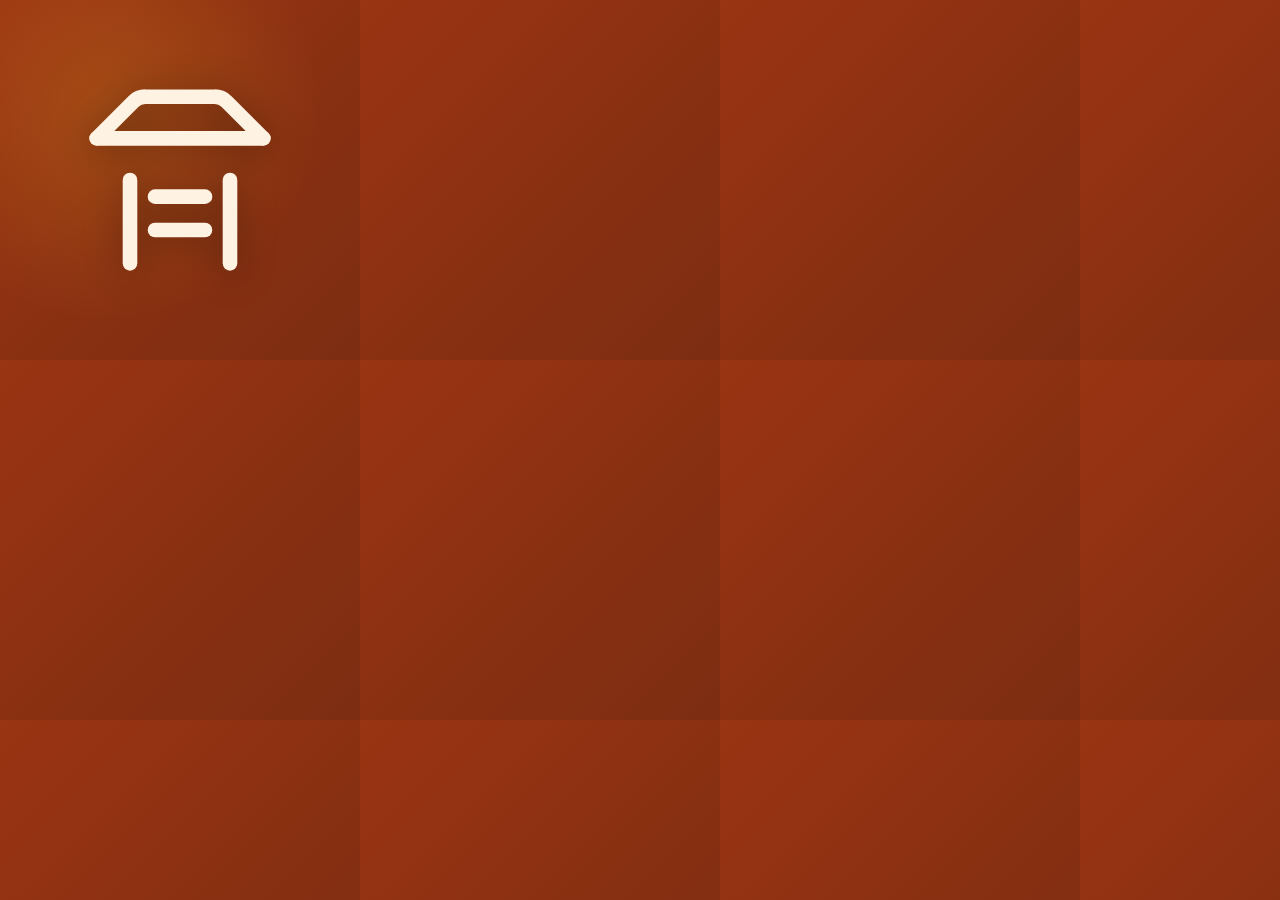
<file: apple-touch-icon.html>
<!DOCTYPE html>
<html lang="zh-CN">
<head>
<meta charset="UTF-8">
<title>Apple Touch Icon — Small Business Workshop</title>
<style>
  :root {
    --primary: #9a3412;
    --primary-dark: #7c2d12;
    --accent: #fbbf24;
  }
  * { box-sizing: border-box; margin: 0; padding: 0; }
  html, body { width: 360px; height: 360px; overflow: hidden; }
  body {
    background: linear-gradient(135deg, var(--primary) 0%, var(--primary-dark) 100%);
    display: flex;
    align-items: center;
    justify-content: center;
    position: relative;
  }
  body::after {
    content: "";
    position: absolute;
    inset: 0;
    background: radial-gradient(ellipse at 30% 30%, rgba(251,191,36,0.18) 0%, transparent 60%);
  }
  .icon {
    color: #fef3e2;
    width: 200px;
    height: 200px;
    position: relative;
    z-index: 1;
    filter: drop-shadow(0 4px 18px rgba(0,0,0,0.35));
  }
</style>
</head>
<body>
  <svg class="icon" xmlns="http://www.w3.org/2000/svg" viewBox="0 0 24 24" fill="none" stroke="currentColor" stroke-width="1.75" stroke-linecap="round" stroke-linejoin="round" aria-hidden="true">
    <path d="m2 7 4.41-4.41A2 2 0 0 1 7.83 2h8.34a2 2 0 0 1 1.42.59L22 7"></path>
    <line x1="2" y1="7" x2="22" y2="7"></line>
    <line x1="6" y1="22" x2="6" y2="12"></line>
    <line x1="18" y1="22" x2="18" y2="12"></line>
    <line x1="9" y1="14" x2="15" y2="14"></line>
    <line x1="9" y1="18" x2="15" y2="18"></line>
  </svg>
</body>
</html>
</file>
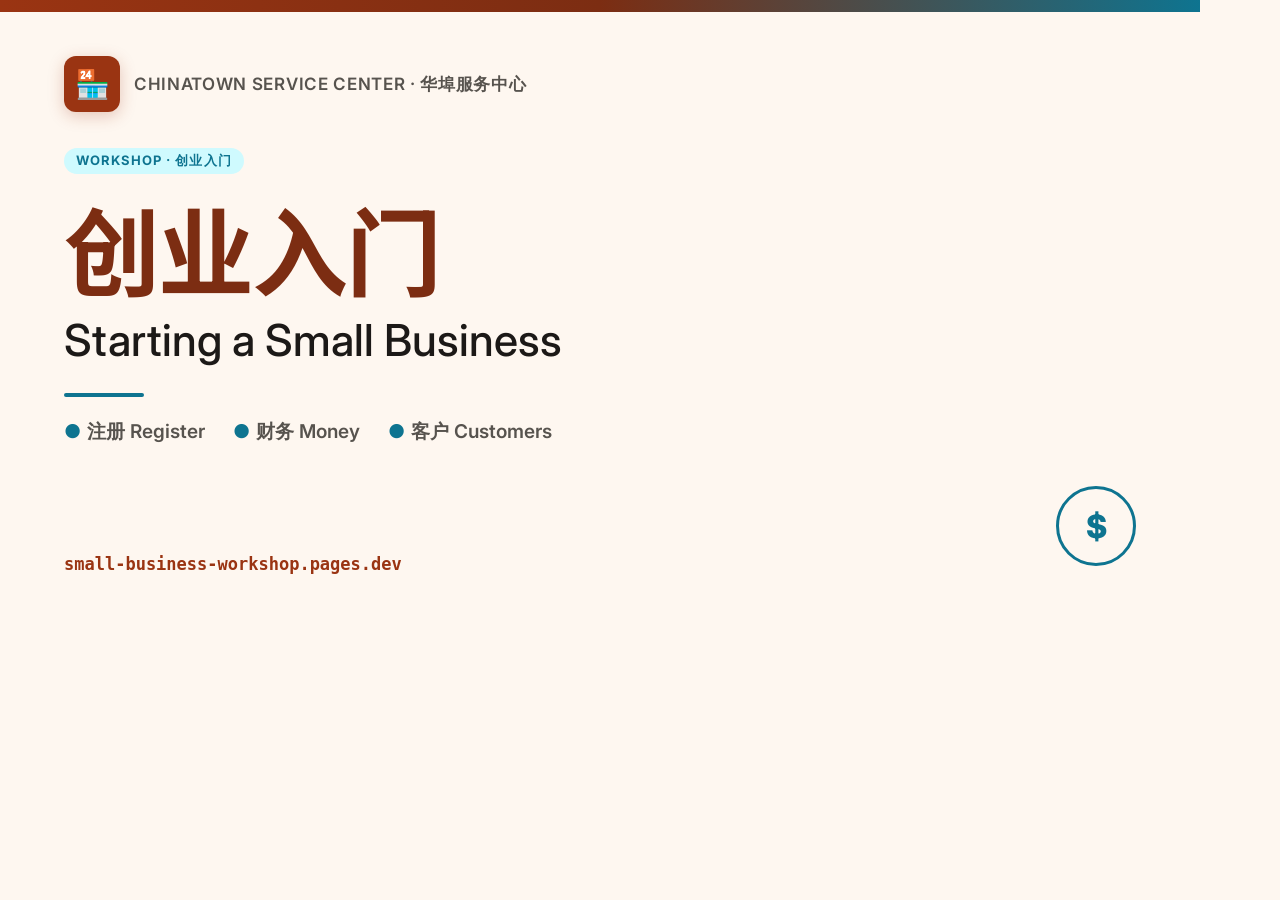
<file: og-image.html>
<!DOCTYPE html>
<html lang="zh-CN">
<head>
<meta charset="UTF-8">
<title>OG image — Small Business Workshop</title>
<link rel="preconnect" href="https://fonts.googleapis.com">
<link rel="preconnect" href="https://fonts.gstatic.com" crossorigin>
<link rel="stylesheet" href="https://fonts.googleapis.com/css2?family=Noto+Sans+SC:wght@400;500;700&family=Inter:wght@400;500;700;800&display=swap">
<style>
  :root {
    --primary: #9a3412;
    --primary-dark: #7c2d12;
    --accent: #0e7490;
    --accent-light: #cffafe;
    --bg: #fef7f0;
    --ink: #1c1917;
    --sub: #57534e;
  }
  * { box-sizing: border-box; margin: 0; padding: 0; }
  html, body { width: 1200px; height: 630px; overflow: hidden; }
  body {
    font-family: "Inter", -apple-system, sans-serif;
    background: var(--bg);
    color: var(--ink);
    padding: 56px 64px;
    display: flex;
    flex-direction: column;
    justify-content: space-between;
    position: relative;
  }
  body::before {
    content: "";
    position: absolute;
    top: 0; left: 0; right: 0;
    height: 12px;
    background: linear-gradient(90deg, var(--primary) 0%, var(--primary-dark) 50%, var(--accent) 100%);
  }
  .header {
    display: flex;
    align-items: center;
    gap: 14px;
  }
  .icon-square {
    width: 56px; height: 56px;
    border-radius: 12px;
    background: var(--primary);
    color: #fff;
    display: flex;
    align-items: center;
    justify-content: center;
    font-size: 28px;
    box-shadow: 0 4px 16px rgba(154,52,18,0.25);
  }
  .org-name {
    font-size: 17px;
    font-weight: 600;
    letter-spacing: 0.04em;
    color: var(--sub);
    text-transform: uppercase;
  }
  .workshop-tag {
    display: inline-block;
    background: var(--accent-light);
    color: var(--accent);
    font-size: 13px;
    font-weight: 700;
    letter-spacing: 0.08em;
    padding: 4px 12px;
    border-radius: 16px;
    text-transform: uppercase;
    margin-bottom: 24px;
  }
  .title-zh {
    font-family: "Noto Sans SC", "PingFang SC", sans-serif;
    font-size: 96px;
    font-weight: 700;
    color: var(--primary-dark);
    line-height: 1.05;
    margin-bottom: 16px;
    letter-spacing: -0.02em;
  }
  .title-en {
    font-size: 44px;
    font-weight: 500;
    color: var(--ink);
    line-height: 1.15;
  }
  .amber-rule {
    width: 80px;
    height: 4px;
    background: var(--accent);
    border-radius: 2px;
    margin: 28px 0 22px;
  }
  .topics {
    display: flex;
    gap: 28px;
    font-size: 19px;
    font-weight: 600;
    color: var(--sub);
  }
  .topics .dot {
    color: var(--accent);
    margin-right: 6px;
  }
  .footer {
    display: flex;
    justify-content: space-between;
    align-items: flex-end;
  }
  .url {
    font-size: 17px;
    font-weight: 700;
    color: var(--primary);
    font-family: ui-monospace, "SF Mono", monospace;
  }
  .corner-mark {
    position: absolute;
    bottom: 64px; right: 64px;
    width: 80px; height: 80px;
    border: 3px solid var(--accent);
    border-radius: 50%;
    display: flex;
    align-items: center;
    justify-content: center;
    color: var(--accent);
    font-size: 32px;
    font-weight: 800;
  }
</style>
</head>
<body>
  <div>
    <div class="header">
      <div class="icon-square">🏪</div>
      <div class="org-name">Chinatown Service Center · 华埠服务中心</div>
    </div>
    <div style="margin-top:36px;">
      <div class="workshop-tag">Workshop · 创业入门</div>
      <div class="title-zh">创业入门</div>
      <div class="title-en">Starting a Small Business</div>
      <div class="amber-rule"></div>
      <div class="topics">
        <span><span class="dot">●</span>注册 Register</span>
        <span><span class="dot">●</span>财务 Money</span>
        <span><span class="dot">●</span>客户 Customers</span>
      </div>
    </div>
  </div>
  <div class="footer">
    <div class="url">small-business-workshop.pages.dev</div>
  </div>
  <div class="corner-mark">$</div>
</body>
</html>
</file>
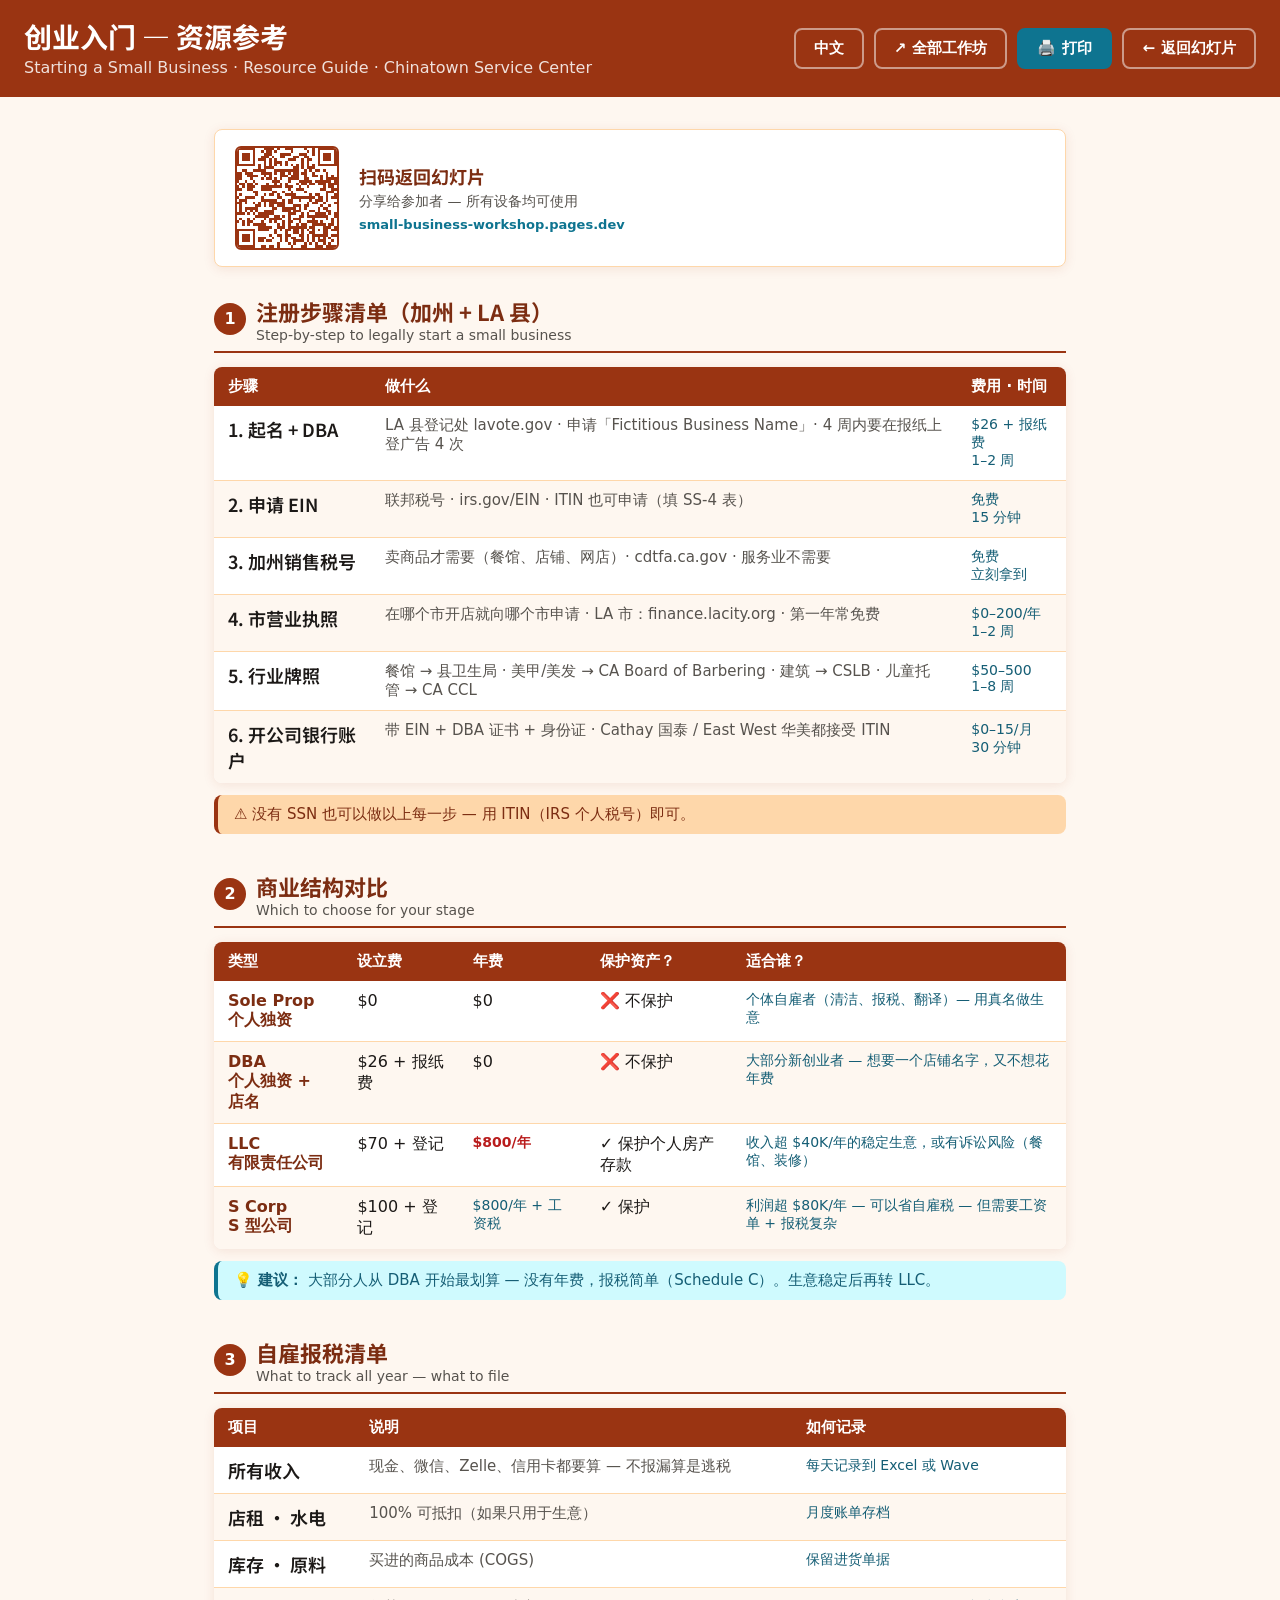
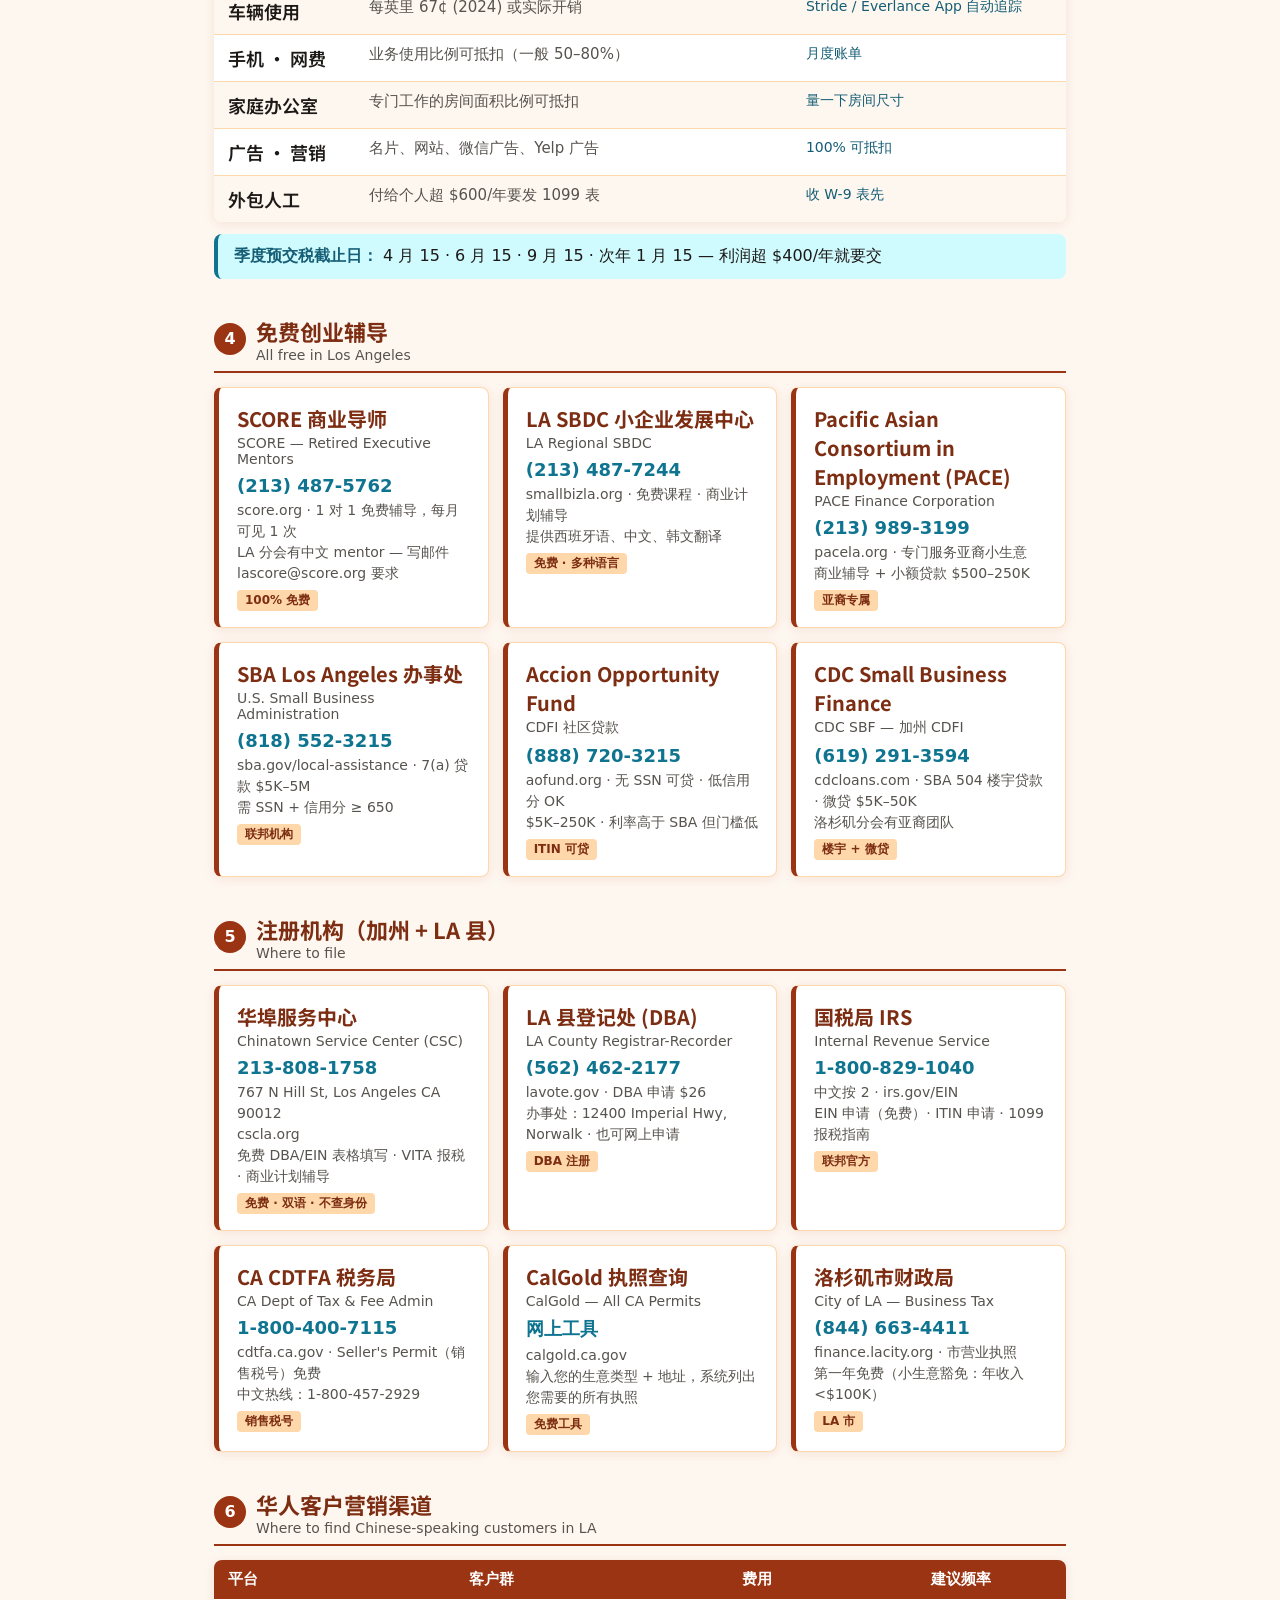
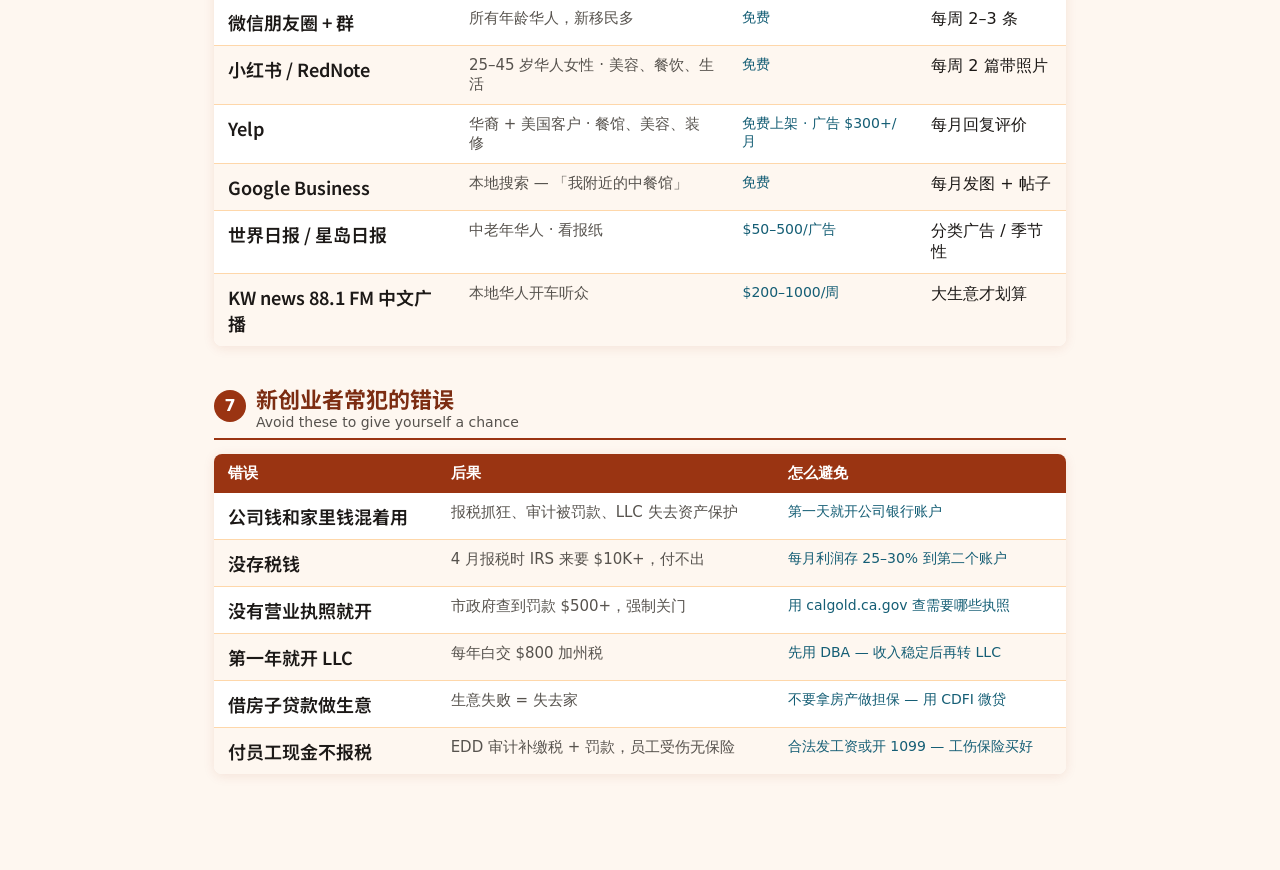
<file: resources.html>
<!DOCTYPE html>
<html lang="zh-CN">
<head>
  <meta charset="UTF-8">
  <meta name="viewport" content="width=device-width, initial-scale=1.0">
  <title>创业资源 · Small Business Resources — CSC</title>
  <meta name="description" content="Starting a small business in LA — DBA / EIN / Seller's Permit checklist, LA County permits, taxes, marketing, and free help from CSC, SCORE, and SBDC.">
  <link rel="canonical" href="https://small-business-workshop.pages.dev/resources">
  <meta property="og:title" content="创业资源 · Small Business Resources — Chinatown Service Center">
  <meta property="og:description" content="Bilingual reference for starting a small business in LA — registration, taxes, marketing, free help.">
  <meta property="og:type" content="website">
  <meta property="og:url" content="https://small-business-workshop.pages.dev/resources">
  <meta property="og:image" content="https://small-business-workshop.pages.dev/og-image.jpg">
  <meta property="og:image:width" content="1200">
  <meta property="og:image:height" content="630">
  <meta property="og:image:alt" content="创业资源 · Small Business Resources — Chinatown Service Center">
  <meta name="twitter:card" content="summary_large_image">
  <meta name="twitter:image" content="https://small-business-workshop.pages.dev/og-image.jpg">
  <link rel="icon" href="data:image/svg+xml,<svg xmlns='http://www.w3.org/2000/svg' viewBox='0 0 100 100'><text y='.9em' font-size='90'>🏪</text></svg>">
  <link rel="preconnect" href="https://fonts.googleapis.com">
  <link rel="preconnect" href="https://fonts.gstatic.com" crossorigin>
  <link rel="stylesheet" href="https://fonts.googleapis.com/css2?family=Noto+Sans+SC:wght@400;500;700&display=swap">
  <link rel="stylesheet" href="styles.css">
  <link rel="stylesheet" href="print.css">
</head>
<body class="zh resources-body">
<a class="skip-to-main" href="#main-content">跳至主内容 · Skip to main content</a>

<!-- ── Header ──────────────────────────────────────────── -->
<header class="resources-header no-print">
  <div class="resources-title-block">
    <div class="resources-title-zh">创业入门 — 资源参考</div>
    <div class="resources-title-en">Starting a Small Business · Resource Guide · Chinatown Service Center</div>
  </div>
  <div class="header-actions">
    <button class="btn-ghost" id="langToggle" data-action="toggle-lang" aria-label="切换语言 · Toggle language">中文</button>
    <a class="btn-ghost" href="https://csc-workshops.pages.dev" target="_blank" rel="noopener">↗ <span class="zh">全部工作坊</span><span class="en">All workshops</span></a>
    <button class="btn-primary print-btn" data-action="print">🖨️ <span class="zh">打印</span><span class="en">Print</span></button>
    <a class="btn-ghost back-link" href="index.html">← <span class="zh">返回幻灯片</span><span class="en">Back to Slides</span></a>
  </div>
</header>

<main class="resources-page" id="main-content">

  <!-- QR top -->
  <div class="qr-top-row no-print" id="qr-top-row">
    <div id="qr-top"></div>
    <div class="qr-top-info">
      <div class="qr-top-zh"><span class="zh">扫码返回幻灯片</span><span class="en">Scan to view slides</span></div>
      <div class="qr-top-en"><span class="zh">分享给参加者 — 所有设备均可使用</span><span class="en">Share with participants — works on any device</span></div>
      <div class="qr-top-url">small-business-workshop.pages.dev</div>
    </div>
  </div>

  <!-- ── Section 1: Registration Checklist ─────────── -->
  <div class="resource-section">
    <div class="section-header">
      <div class="section-num">1</div>
      <div>
        <div class="section-title-zh"><span class="zh">注册步骤清单（加州 + LA 县）</span><span class="en">Registration Checklist (CA + LA County)</span></div>
        <div class="section-title-en"><span class="zh">Step-by-step to legally start a small business</span><span class="en">注册一家合法小生意的步骤</span></div>
      </div>
    </div>
    <table class="res-table">
      <thead>
        <tr>
          <th><span class="zh">步骤</span><span class="en">Step</span></th>
          <th><span class="zh">做什么</span><span class="en">Do What</span></th>
          <th><span class="zh">费用 · 时间</span><span class="en">Cost · Time</span></th>
        </tr>
      </thead>
      <tbody>
        <tr>
          <td class="zh-cell"><span class="zh">1. 起名 + DBA</span><span class="en">1. Name + DBA</span></td>
          <td class="en-cell"><span class="zh">LA 县登记处 lavote.gov · 申请「Fictitious Business Name」· 4 周内要在报纸上登广告 4 次</span><span class="en">LA County Registrar lavote.gov · file "Fictitious Business Name" · publish in newspaper 4 weeks</span></td>
          <td class="tip-cell"><span class="zh">$26 + 报纸费<br>1–2 周</span><span class="en">$26 + newspaper<br>1–2 weeks</span></td>
        </tr>
        <tr>
          <td class="zh-cell"><span class="zh">2. 申请 EIN</span><span class="en">2. Get EIN</span></td>
          <td class="en-cell"><span class="zh">联邦税号 · irs.gov/EIN · ITIN 也可申请（填 SS-4 表）</span><span class="en">Federal tax ID · irs.gov/EIN · ITIN holders use Form SS-4</span></td>
          <td class="tip-cell"><span class="zh">免费<br>15 分钟</span><span class="en">Free<br>15 minutes</span></td>
        </tr>
        <tr>
          <td class="zh-cell"><span class="zh">3. 加州销售税号</span><span class="en">3. CA Seller's Permit</span></td>
          <td class="en-cell"><span class="zh">卖商品才需要（餐馆、店铺、网店）· cdtfa.ca.gov · 服务业不需要</span><span class="en">Only if you sell goods (restaurant, shop, online) · cdtfa.ca.gov · services don't need it</span></td>
          <td class="tip-cell"><span class="zh">免费<br>立刻拿到</span><span class="en">Free<br>Instant</span></td>
        </tr>
        <tr>
          <td class="zh-cell"><span class="zh">4. 市营业执照</span><span class="en">4. City Business License</span></td>
          <td class="en-cell"><span class="zh">在哪个市开店就向哪个市申请 · LA 市：finance.lacity.org · 第一年常免费</span><span class="en">Apply in your city · City of LA: finance.lacity.org · often free first year</span></td>
          <td class="tip-cell"><span class="zh">$0–200/年<br>1–2 周</span><span class="en">$0–200/yr<br>1–2 weeks</span></td>
        </tr>
        <tr>
          <td class="zh-cell"><span class="zh">5. 行业牌照</span><span class="en">5. Industry License</span></td>
          <td class="en-cell"><span class="zh">餐馆 → 县卫生局 · 美甲/美发 → CA Board of Barbering · 建筑 → CSLB · 儿童托管 → CA CCL</span><span class="en">Restaurant → Health Dept · Nails/Hair → CA Board · Construction → CSLB · Childcare → CA CCL</span></td>
          <td class="tip-cell"><span class="zh">$50–500<br>1–8 周</span><span class="en">$50–500<br>1–8 weeks</span></td>
        </tr>
        <tr>
          <td class="zh-cell"><span class="zh">6. 开公司银行账户</span><span class="en">6. Business Bank Account</span></td>
          <td class="en-cell"><span class="zh">带 EIN + DBA 证书 + 身份证 · Cathay 国泰 / East West 华美都接受 ITIN</span><span class="en">Bring EIN + DBA certificate + ID · Cathay, East West Bank accept ITIN</span></td>
          <td class="tip-cell"><span class="zh">$0–15/月<br>30 分钟</span><span class="en">$0–15/mo<br>30 minutes</span></td>
        </tr>
      </tbody>
    </table>
    <div style="margin-top:12px;background:var(--primary-light);border-left:4px solid var(--primary);border-radius:8px;padding:10px 16px;font-size:15px;color:var(--primary-dark);">
      <span class="zh">⚠️ 没有 SSN 也可以做以上每一步 — 用 ITIN（IRS 个人税号）即可。</span>
      <span class="en">⚠️ Every step above can be done with an ITIN — no SSN required.</span>
    </div>
  </div>

  <!-- ── Section 2: Business Structure Compare ───────── -->
  <div class="resource-section">
    <div class="section-header">
      <div class="section-num">2</div>
      <div>
        <div class="section-title-zh"><span class="zh">商业结构对比</span><span class="en">Business Structure Comparison</span></div>
        <div class="section-title-en"><span class="zh">Which to choose for your stage</span><span class="en">不同阶段适合哪种结构</span></div>
      </div>
    </div>
    <table class="res-table">
      <thead>
        <tr>
          <th><span class="zh">类型</span><span class="en">Type</span></th>
          <th><span class="zh">设立费</span><span class="en">Setup Cost</span></th>
          <th><span class="zh">年费</span><span class="en">Annual Fee</span></th>
          <th><span class="zh">保护资产？</span><span class="en">Asset Protection?</span></th>
          <th><span class="zh">适合谁？</span><span class="en">Best For</span></th>
        </tr>
      </thead>
      <tbody>
        <tr>
          <td style="font-weight:700;color:var(--primary-dark);">Sole Prop<br><span class="zh">个人独资</span><span class="en">个人独资</span></td>
          <td>$0</td>
          <td>$0</td>
          <td><span class="zh">❌ 不保护</span><span class="en">❌ No</span></td>
          <td class="tip-cell"><span class="zh">个体自雇者（清洁、报税、翻译）— 用真名做生意</span><span class="en">Solo workers (cleaning, tax, translation) using own legal name</span></td>
        </tr>
        <tr>
          <td style="font-weight:700;color:var(--primary-dark);">DBA<br><span class="zh">个人独资 + 店名</span><span class="en">Sole prop + name</span></td>
          <td>$26 + <span class="zh">报纸费</span><span class="en">newspaper</span></td>
          <td>$0</td>
          <td><span class="zh">❌ 不保护</span><span class="en">❌ No</span></td>
          <td class="tip-cell"><span class="zh">大部分新创业者 — 想要一个店铺名字，又不想花年费</span><span class="en">Most new businesses — want a business name, no annual fees</span></td>
        </tr>
        <tr>
          <td style="font-weight:700;color:var(--primary-dark);">LLC<br><span class="zh">有限责任公司</span><span class="en">Limited Liability</span></td>
          <td>$70 + <span class="zh">登记</span><span class="en">filing</span></td>
          <td class="tip-cell" style="font-weight:700;color:#b91c1c;"><span class="zh">$800/年</span><span class="en">$800/yr</span></td>
          <td><span class="zh">✓ 保护个人房产存款</span><span class="en">✓ Yes (mostly)</span></td>
          <td class="tip-cell"><span class="zh">收入超 $40K/年的稳定生意，或有诉讼风险（餐馆、装修）</span><span class="en">Stable businesses earning $40K+/year, or lawsuit risk (restaurant, construction)</span></td>
        </tr>
        <tr>
          <td style="font-weight:700;color:var(--primary-dark);">S Corp<br><span class="zh">S 型公司</span><span class="en">S Corporation</span></td>
          <td>$100 + <span class="zh">登记</span><span class="en">filing</span></td>
          <td class="tip-cell"><span class="zh">$800/年 + 工资税</span><span class="en">$800/yr + payroll</span></td>
          <td><span class="zh">✓ 保护</span><span class="en">✓ Yes</span></td>
          <td class="tip-cell"><span class="zh">利润超 $80K/年 — 可以省自雇税 — 但需要工资单 + 报税复杂</span><span class="en">Profits $80K+ — saves SE tax, but needs payroll + complex tax</span></td>
        </tr>
      </tbody>
    </table>
    <div style="margin-top:12px;background:var(--accent-light);border-left:4px solid var(--accent);border-radius:8px;padding:10px 16px;font-size:15px;color:var(--accent-text);">
      <strong><span class="zh">💡 建议：</span><span class="en">💡 Tip: </span></strong>
      <span class="zh">大部分人从 DBA 开始最划算 — 没有年费，报税简单（Schedule C）。生意稳定后再转 LLC。</span>
      <span class="en">Most people start best with DBA — no annual fee, simple tax (Schedule C). Switch to LLC once stable.</span>
    </div>
  </div>

  <!-- ── Section 3: Tax Checklist ─────────────────────── -->
  <div class="resource-section">
    <div class="section-header">
      <div class="section-num">3</div>
      <div>
        <div class="section-title-zh"><span class="zh">自雇报税清单</span><span class="en">Self-Employed Tax Checklist</span></div>
        <div class="section-title-en"><span class="zh">What to track all year — what to file</span><span class="en">全年要记录的 + 报税时要交的</span></div>
      </div>
    </div>
    <table class="res-table" style="margin-bottom:12px;">
      <thead>
        <tr>
          <th><span class="zh">项目</span><span class="en">Item</span></th>
          <th><span class="zh">说明</span><span class="en">What it is</span></th>
          <th><span class="zh">如何记录</span><span class="en">How to track</span></th>
        </tr>
      </thead>
      <tbody>
        <tr>
          <td class="zh-cell"><span class="zh">所有收入</span><span class="en">All Revenue</span></td>
          <td class="en-cell"><span class="zh">现金、微信、Zelle、信用卡都要算 — 不报漏算是逃税</span><span class="en">Cash, WeChat, Zelle, credit card — under-reporting is tax fraud</span></td>
          <td class="tip-cell"><span class="zh">每天记录到 Excel 或 Wave</span><span class="en">Log daily in Excel or Wave</span></td>
        </tr>
        <tr>
          <td class="zh-cell"><span class="zh">店租 · 水电</span><span class="en">Rent · Utilities</span></td>
          <td class="en-cell"><span class="zh">100% 可抵扣（如果只用于生意）</span><span class="en">100% deductible (if business-only)</span></td>
          <td class="tip-cell"><span class="zh">月度账单存档</span><span class="en">Save monthly bills</span></td>
        </tr>
        <tr>
          <td class="zh-cell"><span class="zh">库存 · 原料</span><span class="en">Inventory · Supplies</span></td>
          <td class="en-cell"><span class="zh">买进的商品成本 (COGS)</span><span class="en">Cost of Goods Sold</span></td>
          <td class="tip-cell"><span class="zh">保留进货单据</span><span class="en">Save supplier invoices</span></td>
        </tr>
        <tr>
          <td class="zh-cell"><span class="zh">车辆使用</span><span class="en">Vehicle Use</span></td>
          <td class="en-cell"><span class="zh">每英里 67¢ (2024) 或实际开销</span><span class="en">67¢/mile (2024) or actual costs</span></td>
          <td class="tip-cell"><span class="zh">Stride / Everlance App 自动追踪</span><span class="en">Stride / Everlance app auto-tracks</span></td>
        </tr>
        <tr>
          <td class="zh-cell"><span class="zh">手机 · 网费</span><span class="en">Phone · Internet</span></td>
          <td class="en-cell"><span class="zh">业务使用比例可抵扣（一般 50–80%）</span><span class="en">Business % deductible (usually 50–80%)</span></td>
          <td class="tip-cell"><span class="zh">月度账单</span><span class="en">Monthly bills</span></td>
        </tr>
        <tr>
          <td class="zh-cell"><span class="zh">家庭办公室</span><span class="en">Home Office</span></td>
          <td class="en-cell"><span class="zh">专门工作的房间面积比例可抵扣</span><span class="en">% of home dedicated to business</span></td>
          <td class="tip-cell"><span class="zh">量一下房间尺寸</span><span class="en">Measure room sq ft</span></td>
        </tr>
        <tr>
          <td class="zh-cell"><span class="zh">广告 · 营销</span><span class="en">Advertising · Marketing</span></td>
          <td class="en-cell"><span class="zh">名片、网站、微信广告、Yelp 广告</span><span class="en">Cards, website, WeChat ads, Yelp ads</span></td>
          <td class="tip-cell"><span class="zh">100% 可抵扣</span><span class="en">100% deductible</span></td>
        </tr>
        <tr>
          <td class="zh-cell"><span class="zh">外包人工</span><span class="en">Contractors</span></td>
          <td class="en-cell"><span class="zh">付给个人超 $600/年要发 1099 表</span><span class="en">Issue 1099 if paying anyone $600+/year</span></td>
          <td class="tip-cell"><span class="zh">收 W-9 表先</span><span class="en">Get W-9 form first</span></td>
        </tr>
      </tbody>
    </table>
    <div style="background:var(--accent-light);border-left:4px solid var(--accent);border-radius:8px;padding:12px 16px;font-size:16px;">
      <strong style="color:var(--accent-text);"><span class="zh">季度预交税截止日：</span><span class="en">Quarterly Tax Due Dates: </span></strong>
      <span class="zh">4 月 15 · 6 月 15 · 9 月 15 · 次年 1 月 15</span>
      <span class="en">Apr 15 · Jun 15 · Sep 15 · Jan 15</span>
      <span class="zh"> — 利润超 $400/年就要交</span>
      <span class="en"> — Required if profit over $400/year</span>
    </div>
  </div>

  <!-- ── Section 4: Free LA Mentors & Training ─────────── -->
  <div class="resource-section">
    <div class="section-header">
      <div class="section-num">4</div>
      <div>
        <div class="section-title-zh"><span class="zh">免费创业辅导</span><span class="en">Free Business Mentors &amp; Training</span></div>
        <div class="section-title-en"><span class="zh">All free in Los Angeles</span><span class="en">洛杉矶免费机构</span></div>
      </div>
    </div>
    <div class="org-cards">
      <div class="org-card">
        <div class="org-name-zh"><span class="zh">SCORE 商业导师</span><span class="en">SCORE Mentors</span></div>
        <div class="org-name-en"><span class="zh">SCORE — Retired Executive Mentors</span><span class="en">退休企业家义务辅导</span></div>
        <div class="org-phone">(213) 487-5762</div>
        <div class="org-detail">
          <span class="zh">score.org · 1 对 1 免费辅导，每月可见 1 次<br>LA 分会有中文 mentor — 写邮件 lascore@score.org 要求</span>
          <span class="en">score.org · Free 1-on-1 mentoring, monthly meetings<br>LA chapter has Chinese mentors — email lascore@score.org to request</span>
        </div>
        <div class="org-badge"><span class="zh">100% 免费</span><span class="en">100% Free</span></div>
      </div>
      <div class="org-card">
        <div class="org-name-zh"><span class="zh">LA SBDC 小企业发展中心</span><span class="en">LA Small Business Dev Center</span></div>
        <div class="org-name-en"><span class="zh">LA Regional SBDC</span><span class="en">洛杉矶地区 SBDC</span></div>
        <div class="org-phone">(213) 487-7244</div>
        <div class="org-detail">
          <span class="zh">smallbizla.org · 免费课程 · 商业计划辅导<br>提供西班牙语、中文、韩文翻译</span>
          <span class="en">smallbizla.org · Free classes · business plan coaching<br>Spanish, Chinese, Korean interpretation</span>
        </div>
        <div class="org-badge"><span class="zh">免费 · 多种语言</span><span class="en">Free · Multilingual</span></div>
      </div>
      <div class="org-card">
        <div class="org-name-zh"><span class="zh">Pacific Asian Consortium in Employment (PACE)</span><span class="en">PACE Finance</span></div>
        <div class="org-name-en"><span class="zh">PACE Finance Corporation</span><span class="en">太平洋亚裔创业服务</span></div>
        <div class="org-phone">(213) 989-3199</div>
        <div class="org-detail">
          <span class="zh">pacela.org · 专门服务亚裔小生意<br>商业辅导 + 小额贷款 $500–250K</span>
          <span class="en">pacela.org · Asian American-focused<br>Business coaching + microloans $500–250K</span>
        </div>
        <div class="org-badge"><span class="zh">亚裔专属</span><span class="en">Asian-focused</span></div>
      </div>
      <div class="org-card">
        <div class="org-name-zh"><span class="zh">SBA Los Angeles 办事处</span><span class="en">SBA LA District Office</span></div>
        <div class="org-name-en"><span class="zh">U.S. Small Business Administration</span><span class="en">美国小企业管理局</span></div>
        <div class="org-phone">(818) 552-3215</div>
        <div class="org-detail">
          <span class="zh">sba.gov/local-assistance · 7(a) 贷款 $5K–5M<br>需 SSN + 信用分 ≥ 650</span>
          <span class="en">sba.gov/local-assistance · 7(a) loans $5K–5M<br>Requires SSN + credit ≥ 650</span>
        </div>
        <div class="org-badge"><span class="zh">联邦机构</span><span class="en">Federal agency</span></div>
      </div>
      <div class="org-card">
        <div class="org-name-zh"><span class="zh">Accion Opportunity Fund</span><span class="en">Accion Opportunity Fund</span></div>
        <div class="org-name-en"><span class="zh">CDFI 社区贷款</span><span class="en">CDFI Community Lender</span></div>
        <div class="org-phone">(888) 720-3215</div>
        <div class="org-detail">
          <span class="zh">aofund.org · 无 SSN 可贷 · 低信用分 OK<br>$5K–250K · 利率高于 SBA 但门槛低</span>
          <span class="en">aofund.org · No SSN OK · Low credit OK<br>$5K–250K · Higher rates, lower barriers</span>
        </div>
        <div class="org-badge"><span class="zh">ITIN 可贷</span><span class="en">ITIN accepted</span></div>
      </div>
      <div class="org-card">
        <div class="org-name-zh"><span class="zh">CDC Small Business Finance</span><span class="en">CDC Small Business Finance</span></div>
        <div class="org-name-en"><span class="zh">CDC SBF — 加州 CDFI</span><span class="en">CA CDFI Lender</span></div>
        <div class="org-phone">(619) 291-3594</div>
        <div class="org-detail">
          <span class="zh">cdcloans.com · SBA 504 楼宇贷款 · 微贷 $5K–50K<br>洛杉矶分会有亚裔团队</span>
          <span class="en">cdcloans.com · SBA 504 real estate · microloans $5K–50K<br>LA office has Asian American team</span>
        </div>
        <div class="org-badge"><span class="zh">楼宇 + 微贷</span><span class="en">Real estate + micro</span></div>
      </div>
    </div>
  </div>

  <!-- ── Section 5: LA County Specific Agencies ────────── -->
  <div class="resource-section">
    <div class="section-header">
      <div class="section-num">5</div>
      <div>
        <div class="section-title-zh"><span class="zh">注册机构（加州 + LA 县）</span><span class="en">Registration Agencies (CA + LA County)</span></div>
        <div class="section-title-en"><span class="zh">Where to file</span><span class="en">到哪里办手续</span></div>
      </div>
    </div>
    <div class="org-cards">
      <div class="org-card">
        <div class="org-name-zh"><span class="zh">华埠服务中心</span><span class="en">Chinatown Service Center</span></div>
        <div class="org-name-en"><span class="zh">Chinatown Service Center (CSC)</span><span class="en">华埠服务中心</span></div>
        <div class="org-phone">213-808-1758</div>
        <div class="org-detail">
          <span class="zh">767 N Hill St, Los Angeles CA 90012<br>cscla.org<br>免费 DBA/EIN 表格填写 · VITA 报税 · 商业计划辅导</span>
          <span class="en">767 N Hill St, Los Angeles CA 90012<br>cscla.org<br>Free DBA/EIN form help · VITA tax · business plan</span>
        </div>
        <div class="org-badge"><span class="zh">免费 · 双语 · 不查身份</span><span class="en">Free · Bilingual · No status check</span></div>
      </div>
      <div class="org-card">
        <div class="org-name-zh"><span class="zh">LA 县登记处 (DBA)</span><span class="en">LA County Registrar</span></div>
        <div class="org-name-en"><span class="zh">LA County Registrar-Recorder</span><span class="en">DBA 申请</span></div>
        <div class="org-phone">(562) 462-2177</div>
        <div class="org-detail">
          <span class="zh">lavote.gov · DBA 申请 $26<br>办事处：12400 Imperial Hwy, Norwalk · 也可网上申请</span>
          <span class="en">lavote.gov · DBA filing $26<br>Office: 12400 Imperial Hwy, Norwalk · or online</span>
        </div>
        <div class="org-badge"><span class="zh">DBA 注册</span><span class="en">DBA filing</span></div>
      </div>
      <div class="org-card">
        <div class="org-name-zh"><span class="zh">国税局 IRS</span><span class="en">IRS</span></div>
        <div class="org-name-en"><span class="zh">Internal Revenue Service</span><span class="en">联邦税务</span></div>
        <div class="org-phone">1-800-829-1040</div>
        <div class="org-detail">
          <span class="zh">中文按 2 · irs.gov/EIN<br>EIN 申请（免费）· ITIN 申请 · 1099 报税指南</span>
          <span class="en">Press 2 for Chinese · irs.gov/EIN<br>Free EIN · ITIN application · 1099 guide</span>
        </div>
        <div class="org-badge"><span class="zh">联邦官方</span><span class="en">Federal</span></div>
      </div>
      <div class="org-card">
        <div class="org-name-zh"><span class="zh">CA CDTFA 税务局</span><span class="en">CA CDTFA</span></div>
        <div class="org-name-en"><span class="zh">CA Dept of Tax &amp; Fee Admin</span><span class="en">销售税号</span></div>
        <div class="org-phone">1-800-400-7115</div>
        <div class="org-detail">
          <span class="zh">cdtfa.ca.gov · Seller's Permit（销售税号）免费<br>中文热线：1-800-457-2929</span>
          <span class="en">cdtfa.ca.gov · Free Seller's Permit<br>Chinese line: 1-800-457-2929</span>
        </div>
        <div class="org-badge"><span class="zh">销售税号</span><span class="en">Seller's Permit</span></div>
      </div>
      <div class="org-card">
        <div class="org-name-zh"><span class="zh">CalGold 执照查询</span><span class="en">CalGold License Lookup</span></div>
        <div class="org-name-en"><span class="zh">CalGold — All CA Permits</span><span class="en">加州所有执照查询</span></div>
        <div class="org-phone"><span class="zh">网上工具</span><span class="en">Online only</span></div>
        <div class="org-detail">
          <span class="zh">calgold.ca.gov<br>输入您的生意类型 + 地址，系统列出您需要的所有执照</span>
          <span class="en">calgold.ca.gov<br>Enter your business type + address — get a full permit list</span>
        </div>
        <div class="org-badge"><span class="zh">免费工具</span><span class="en">Free tool</span></div>
      </div>
      <div class="org-card">
        <div class="org-name-zh"><span class="zh">洛杉矶市财政局</span><span class="en">LA City Finance Office</span></div>
        <div class="org-name-en"><span class="zh">City of LA — Business Tax</span><span class="en">市营业执照</span></div>
        <div class="org-phone">(844) 663-4411</div>
        <div class="org-detail">
          <span class="zh">finance.lacity.org · 市营业执照<br>第一年免费（小生意豁免：年收入 &lt;$100K）</span>
          <span class="en">finance.lacity.org · City business tax cert<br>Free first year (small biz exempt if &lt;$100K revenue)</span>
        </div>
        <div class="org-badge"><span class="zh">LA 市</span><span class="en">City of LA</span></div>
      </div>
    </div>
  </div>

  <!-- ── Section 6: Marketing & Customer Channels ────── -->
  <div class="resource-section">
    <div class="section-header">
      <div class="section-num">6</div>
      <div>
        <div class="section-title-zh"><span class="zh">华人客户营销渠道</span><span class="en">Chinese Customer Channels</span></div>
        <div class="section-title-en"><span class="zh">Where to find Chinese-speaking customers in LA</span><span class="en">在 LA 找华人客户的地方</span></div>
      </div>
    </div>
    <table class="res-table">
      <thead>
        <tr>
          <th><span class="zh">平台</span><span class="en">Platform</span></th>
          <th><span class="zh">客户群</span><span class="en">Audience</span></th>
          <th><span class="zh">费用</span><span class="en">Cost</span></th>
          <th><span class="zh">建议频率</span><span class="en">Post Frequency</span></th>
        </tr>
      </thead>
      <tbody>
        <tr>
          <td class="zh-cell"><span class="zh">微信朋友圈 + 群</span><span class="en">WeChat Moments + Groups</span></td>
          <td class="en-cell"><span class="zh">所有年龄华人，新移民多</span><span class="en">All ages, especially new immigrants</span></td>
          <td class="tip-cell"><span class="zh">免费</span><span class="en">Free</span></td>
          <td><span class="zh">每周 2–3 条</span><span class="en">2–3x/week</span></td>
        </tr>
        <tr>
          <td class="zh-cell"><span class="zh">小红书 / RedNote</span><span class="en">Xiaohongshu / RedNote</span></td>
          <td class="en-cell"><span class="zh">25–45 岁华人女性 · 美容、餐饮、生活</span><span class="en">Chinese women 25–45 · beauty, food, lifestyle</span></td>
          <td class="tip-cell"><span class="zh">免费</span><span class="en">Free</span></td>
          <td><span class="zh">每周 2 篇带照片</span><span class="en">2 photo posts/wk</span></td>
        </tr>
        <tr>
          <td class="zh-cell"><span class="zh">Yelp</span><span class="en">Yelp</span></td>
          <td class="en-cell"><span class="zh">华裔 + 美国客户 · 餐馆、美容、装修</span><span class="en">Chinese American + American · food, beauty, contractors</span></td>
          <td class="tip-cell"><span class="zh">免费上架 · 广告 $300+/月</span><span class="en">Free listing · ads $300+/mo</span></td>
          <td><span class="zh">每月回复评价</span><span class="en">Reply to reviews monthly</span></td>
        </tr>
        <tr>
          <td class="zh-cell"><span class="zh">Google Business</span><span class="en">Google Business Profile</span></td>
          <td class="en-cell"><span class="zh">本地搜索 — 「我附近的中餐馆」</span><span class="en">Local search — "Chinese restaurant near me"</span></td>
          <td class="tip-cell"><span class="zh">免费</span><span class="en">Free</span></td>
          <td><span class="zh">每月发图 + 帖子</span><span class="en">Monthly photos + posts</span></td>
        </tr>
        <tr>
          <td class="zh-cell"><span class="zh">世界日报 / 星岛日报</span><span class="en">World Journal · Sing Tao</span></td>
          <td class="en-cell"><span class="zh">中老年华人 · 看报纸</span><span class="en">Middle-aged + older Chinese</span></td>
          <td class="tip-cell"><span class="zh">$50–500/广告</span><span class="en">$50–500/ad</span></td>
          <td><span class="zh">分类广告 / 季节性</span><span class="en">Classifieds / seasonal</span></td>
        </tr>
        <tr>
          <td class="zh-cell"><span class="zh">KW news 88.1 FM 中文广播</span><span class="en">KW News 88.1 FM</span></td>
          <td class="en-cell"><span class="zh">本地华人开车听众</span><span class="en">Chinese drivers in LA</span></td>
          <td class="tip-cell"><span class="zh">$200–1000/周</span><span class="en">$200–1000/wk</span></td>
          <td><span class="zh">大生意才划算</span><span class="en">Bigger businesses only</span></td>
        </tr>
      </tbody>
    </table>
  </div>

  <!-- ── Section 7: Common Mistakes to Avoid ─────────────── -->
  <div class="resource-section">
    <div class="section-header">
      <div class="section-num">7</div>
      <div>
        <div class="section-title-zh"><span class="zh">新创业者常犯的错误</span><span class="en">Common First-Year Mistakes</span></div>
        <div class="section-title-en"><span class="zh">Avoid these to give yourself a chance</span><span class="en">避开这些 — 让生意撑过第一年</span></div>
      </div>
    </div>
    <table class="res-table">
      <thead>
        <tr>
          <th><span class="zh">错误</span><span class="en">Mistake</span></th>
          <th><span class="zh">后果</span><span class="en">What Happens</span></th>
          <th><span class="zh">怎么避免</span><span class="en">How to Avoid</span></th>
        </tr>
      </thead>
      <tbody>
        <tr>
          <td class="zh-cell"><span class="zh">公司钱和家里钱混着用</span><span class="en">Mixing biz &amp; personal money</span></td>
          <td class="en-cell"><span class="zh">报税抓狂、审计被罚款、LLC 失去资产保护</span><span class="en">Tax nightmare, audit fines, LLC veil pierced</span></td>
          <td class="tip-cell"><span class="zh">第一天就开公司银行账户</span><span class="en">Open biz bank account day 1</span></td>
        </tr>
        <tr>
          <td class="zh-cell"><span class="zh">没存税钱</span><span class="en">Not saving for taxes</span></td>
          <td class="en-cell"><span class="zh">4 月报税时 IRS 来要 $10K+，付不出</span><span class="en">April surprise: IRS wants $10K+ you don't have</span></td>
          <td class="tip-cell"><span class="zh">每月利润存 25–30% 到第二个账户</span><span class="en">Save 25–30% of profit to a second account</span></td>
        </tr>
        <tr>
          <td class="zh-cell"><span class="zh">没有营业执照就开</span><span class="en">No business license</span></td>
          <td class="en-cell"><span class="zh">市政府查到罚款 $500+，强制关门</span><span class="en">City fines $500+, forced closure</span></td>
          <td class="tip-cell"><span class="zh">用 calgold.ca.gov 查需要哪些执照</span><span class="en">Use calgold.ca.gov to check permits</span></td>
        </tr>
        <tr>
          <td class="zh-cell"><span class="zh">第一年就开 LLC</span><span class="en">LLC too early</span></td>
          <td class="en-cell"><span class="zh">每年白交 $800 加州税</span><span class="en">$800/yr wasted on CA franchise tax</span></td>
          <td class="tip-cell"><span class="zh">先用 DBA — 收入稳定后再转 LLC</span><span class="en">Start with DBA — switch to LLC later</span></td>
        </tr>
        <tr>
          <td class="zh-cell"><span class="zh">借房子贷款做生意</span><span class="en">Mortgaging home for biz</span></td>
          <td class="en-cell"><span class="zh">生意失败 = 失去家</span><span class="en">Business fails = lose home</span></td>
          <td class="tip-cell"><span class="zh">不要拿房产做担保 — 用 CDFI 微贷</span><span class="en">Never collateralize home — use CDFI microloans</span></td>
        </tr>
        <tr>
          <td class="zh-cell"><span class="zh">付员工现金不报税</span><span class="en">Paying workers cash off-books</span></td>
          <td class="en-cell"><span class="zh">EDD 审计补缴税 + 罚款，员工受伤无保险</span><span class="en">EDD audit + fines, worker injury = no insurance</span></td>
          <td class="tip-cell"><span class="zh">合法发工资或开 1099 — 工伤保险买好</span><span class="en">Payroll legally or 1099 — buy workers' comp</span></td>
        </tr>
      </tbody>
    </table>
  </div>

</main>

<script src="qrcode.min.js"></script>
<script src="resources.js"></script>
</body>
</html>
</file>
<file: styles.css>
/* ─── CSS Custom Properties ─────────────────────────────── */
:root {
  --bg:           #fef7f0;
  --surface:      #ffffff;
  --primary:      #9a3412;
  --primary-dark: #7c2d12;
  --primary-light:#fed7aa;
  --accent:       #0e7490;
  --accent-text:  #155e75;
  --accent-light: #cffafe;
  --text:         #1c1917;
  --text-sub:     #57534e;
  --border:       #fed7aa;
  --shadow:       0 2px 12px rgba(154,52,18,0.10);
  --radius-card:  8px;
  --radius-activity: 12px;
  --radius-btn:   8px;
  --transition:   200ms ease;
  /* Structure-card match colors — rust / amber / teal */
  --match-1:      #9a3412;
  --match-1-bg:   #fed7aa;
  --match-2:      #b45309;
  --match-2-bg:   #fef3c7;
  --match-3:      #0e7490;
  --match-3-bg:   #cffafe;
}

/* ─── Slide Transition ──────────────────────────────────── */
@keyframes slideFadeIn {
  from { opacity: 0; transform: translateY(6px); }
  to   { opacity: 1; transform: translateY(0); }
}

/* ─── Reset ─────────────────────────────────────────────── */
*, *::before, *::after { box-sizing: border-box; margin: 0; padding: 0; }
html { font-size: 16px; }
body {
  font-family: -apple-system, BlinkMacSystemFont, "Segoe UI", system-ui, sans-serif;
  background: var(--bg);
  color: var(--text);
  height: 100dvh;
  overflow: hidden;
  display: flex;
  flex-direction: column;
}

/* ─── Language Visibility ───────────────────────────────── */
body.zh .en { display: none !important; }
body:not(.zh) .zh { display: none !important; }

/* ─── Suppress focus ring on programmatic heading focus ─── */
h1:focus:not(:focus-visible),
h2:focus:not(:focus-visible) { outline: none; }
[tabindex="-1"]:focus { outline: none; }

/* ─── Explicit focus-visible for interactive elements ───── */
.nav-btn:focus-visible,
.reveal-btn:focus-visible,
.lang-toggle:focus-visible {
  outline: 3px solid #fff;
  outline-offset: 2px;
}
a:focus-visible {
  outline: 3px solid var(--primary);
  outline-offset: 2px;
  border-radius: 2px;
}

/* ─── Skip Link ─────────────────────────────────────────── */
.skip-to-main {
  position: absolute;
  left: -9999px;
  top: 0;
  background: var(--primary);
  color: #fff;
  padding: 8px 16px;
  z-index: 100;
  border-radius: 0 0 8px 0;
}
.skip-to-main:focus { left: 0; }

/* ─── Noscript ──────────────────────────────────────────── */
.noscript-msg {
  position: fixed; inset: 0;
  display: flex; align-items: center; justify-content: center;
  background: var(--bg); font-size: 1.25rem;
  padding: 2rem; text-align: center;
}

/* ─── Header ────────────────────────────────────────────── */
.slide-header {
  display: flex;
  align-items: center;
  justify-content: space-between;
  padding: 10px 20px;
  background: var(--primary);
  color: #fff;
  flex-shrink: 0;
  min-height: 44px;
}
.section-label {
  font-size: 14px;
  font-weight: 600;
  letter-spacing: 0.03em;
  opacity: 0.9;
}
.slide-counter {
  font-size: 14px;
  font-weight: 600;
  background: rgba(255,255,255,0.2);
  padding: 3px 10px;
  border-radius: 20px;
}

.header-right {
  display: flex;
  align-items: center;
  gap: 10px;
}

.lang-toggle {
  background: rgba(255,255,255,0.18);
  color: #fff;
  border: 1.5px solid rgba(255,255,255,0.4);
  border-radius: var(--radius-btn);
  padding: 4px 12px;
  font-size: 13px;
  font-weight: 600;
  cursor: pointer;
  transition: background var(--transition);
  line-height: 1.4;
  flex-shrink: 0;
}
.lang-toggle:hover { background: rgba(255,255,255,0.28); }

/* ─── Slides Area ───────────────────────────────────────── */
.slides-area {
  flex: 1;
  position: relative;
  overflow: hidden;
}

/* ─── Slide Base ────────────────────────────────────────── */
.slide {
  display: none;
  position: absolute;
  inset: 0;
  background: var(--bg);
  overflow-y: auto;
  padding: 32px 40px 24px;
}
.slide.active { display: flex; flex-direction: column; animation: slideFadeIn 220ms ease-out; }
.slide-centered { align-items: center; text-align: center; }
.slide-inner { width: 100%; max-width: 1100px; margin: 0 auto; }
.slide-centered .slide-inner { display: flex; flex-direction: column; align-items: center; }

/* ─── Title Slide ───────────────────────────────────────── */
.title-slide {
  background: radial-gradient(ellipse at 60% 40%, #c2410c 0%, var(--primary) 55%, var(--primary-dark) 100%);
  justify-content: center;
  color: #fff;
}
.title-slide .slide-inner { text-align: center; }
.csc-name {
  font-size: 18px;
  font-weight: 500;
  opacity: 0.85;
  margin-bottom: 24px;
  letter-spacing: 0.04em;
}
.main-title {
  font-family: "PingFang SC", "Noto Sans SC", "Microsoft YaHei", sans-serif;
  font-size: 64px;
  font-weight: 700;
  line-height: 1.2;
  margin-bottom: 12px;
  text-shadow: 0 2px 8px rgba(0,0,0,0.2);
}
.main-subtitle {
  font-size: 32px;
  font-weight: 400;
  opacity: 0.88;
  margin-bottom: 32px;
}
.date-line { font-size: 18px; opacity: 0.72; margin-bottom: 36px; }
.start-hint {
  display: inline-block;
  font-size: 16px;
  opacity: 0.68;
  background: rgba(255,255,255,0.15);
  padding: 6px 16px;
  border-radius: 20px;
  border: 1px solid rgba(255,255,255,0.3);
}

/* ─── Topic Badge ───────────────────────────────────────── */
.topic-badge svg { vertical-align: middle; }
.topic-badge {
  display: inline-flex;
  align-items: center;
  gap: 6px;
  background: var(--primary-light);
  color: var(--primary-dark);
  font-size: 14px;
  font-weight: 700;
  padding: 5px 14px;
  border-radius: 20px;
  margin-bottom: 16px;
  text-transform: uppercase;
  letter-spacing: 0.04em;
}

/* ─── Slide Headings ────────────────────────────────────── */
.zh-headline {
  font-family: "PingFang SC", "Noto Sans SC", "Microsoft YaHei", sans-serif;
  font-size: 48px;
  font-weight: 700;
  color: var(--primary-dark);
  line-height: 1.2;
  margin-bottom: 6px;
}
.en-subtitle {
  font-size: 22px;
  font-weight: 500;
  color: var(--text-sub);
  margin-bottom: 24px;
  line-height: 1.4;
}

/* ─── Agenda Grid ────────────────────────────────────────── */
.agenda-grid {
  display: grid;
  grid-template-columns: repeat(3, 1fr);
  gap: 20px;
  width: 100%;
  margin-top: 8px;
}
.agenda-card {
  background: var(--surface);
  border: 1.5px solid var(--border);
  border-radius: var(--radius-card);
  padding: 28px 20px;
  text-align: center;
  box-shadow: var(--shadow);
}
.agenda-num {
  font-size: 20px;
  font-weight: 900;
  color: var(--accent);
  margin-bottom: 8px;
}
.agenda-icon { display: block; margin: 0 auto 12px; color: var(--accent); }
.agenda-zh {
  font-family: "PingFang SC", "Noto Sans SC", "Microsoft YaHei", sans-serif;
  font-size: 28px;
  font-weight: 700;
  color: var(--primary-dark);
  margin-bottom: 6px;
}
.agenda-en { font-size: 16px; color: var(--text-sub); }

/* ─── Pros / Cons (Slide 3) ──────────────────────────────── */
.prosconsgrid {
  display: grid;
  grid-template-columns: 1fr 1fr;
  gap: 14px;
  width: 100%;
  margin-bottom: 14px;
}
.proscons-col {
  background: var(--surface);
  border: 1.5px solid var(--border);
  border-radius: var(--radius-card);
  padding: 18px 22px;
  box-shadow: var(--shadow);
}
.proscons-pros { border-left: 5px solid var(--accent); }
.proscons-cons { border-left: 5px solid #b91c1c; }
.proscons-col h3 {
  font-family: "PingFang SC", "Noto Sans SC", "Microsoft YaHei", sans-serif;
  font-size: 22px;
  font-weight: 700;
  margin-bottom: 12px;
  padding-bottom: 6px;
  border-bottom: 2px solid var(--border);
}
.proscons-pros h3 { color: var(--accent-text); }
.proscons-cons h3 { color: #b91c1c; }
.proscons-list { list-style: none; display: flex; flex-direction: column; gap: 10px; }
.proscons-list li { line-height: 1.4; }
.pc-zh {
  font-family: "PingFang SC", "Noto Sans SC", "Microsoft YaHei", sans-serif;
  font-size: 19px;
  font-weight: 700;
  color: var(--text);
  margin-bottom: 2px;
}
.pc-en {
  font-size: 14px;
  color: var(--text-sub);
  line-height: 1.4;
}

/* ─── Type Cards (Slides 4, 11) ──────────────────────────── */
.type-grid {
  display: grid;
  grid-template-columns: repeat(3, 1fr);
  gap: 14px;
  width: 100%;
}
.type-card {
  background: var(--surface);
  border: 1.5px solid var(--border);
  border-radius: var(--radius-card);
  padding: 18px 20px;
  box-shadow: var(--shadow);
}
.type-icon {
  color: var(--primary);
  margin-bottom: 8px;
}
.type-name-zh {
  font-family: "PingFang SC", "Noto Sans SC", "Microsoft YaHei", sans-serif;
  font-size: 22px;
  font-weight: 700;
  color: var(--primary-dark);
  margin-bottom: 4px;
}
.type-name-en {
  font-size: 14px;
  color: var(--accent-text);
  margin-bottom: 6px;
  font-weight: 600;
}
.type-desc {
  font-size: 14px;
  color: var(--text);
  line-height: 1.45;
}

/* ─── Activity Slide ────────────────────────────────────── */
.activity-slide { background: var(--accent-light); }
.activity-slide .topic-badge {
  background: var(--accent-light);
  color: var(--accent-text);
}
.activity-slide .zh-headline,
.activity-slide .en-subtitle {
  color: var(--primary-dark);
}

/* ─── Reveal Button ─────────────────────────────────────── */
.reveal-btn {
  background: var(--accent);
  color: #fff;
  border: none;
  border-radius: var(--radius-btn);
  padding: 14px 32px;
  font-size: 20px;
  font-weight: 700;
  cursor: pointer;
  transition: background var(--transition), transform var(--transition);
  font-family: "PingFang SC", "Noto Sans SC", "Microsoft YaHei", -apple-system, sans-serif;
  margin-top: 12px;
}
.reveal-btn:hover { background: #155e75; transform: translateY(-1px); }
.reveal-btn:disabled { background: var(--border); color: var(--text-sub); cursor: not-allowed; transform: none; }

/* ─── Structure Compare (Slide 5) ────────────────────────── */
.struct-compare {
  display: grid;
  grid-template-columns: repeat(3, 1fr);
  gap: 14px;
  width: 100%;
  margin-bottom: 18px;
}
.struct-card {
  background: var(--surface);
  border: 2px solid var(--border);
  border-radius: var(--radius-activity);
  padding: 18px 14px;
  text-align: center;
  box-shadow: var(--shadow);
  transition: border-color var(--transition), background var(--transition);
  position: relative;
}
.struct-card.winner {
  border-color: var(--accent);
  background: var(--accent-light);
}
.struct-card.winner::after {
  content: "✓";
  position: absolute;
  top: -10px;
  right: -10px;
  background: var(--accent);
  color: #fff;
  width: 28px;
  height: 28px;
  border-radius: 50%;
  display: flex;
  align-items: center;
  justify-content: center;
  font-weight: 900;
  font-size: 16px;
  box-shadow: 0 2px 6px rgba(0,0,0,0.18);
}
.struct-card-name {
  font-size: 22px;
  font-weight: 800;
  color: var(--primary-dark);
  margin-bottom: 2px;
}
.struct-card-zh {
  font-family: "PingFang SC", "Noto Sans SC", "Microsoft YaHei", sans-serif;
  font-size: 18px;
  font-weight: 700;
  color: var(--text);
  margin-bottom: 6px;
}
.struct-card-cost {
  font-size: 22px;
  font-weight: 800;
  color: var(--accent);
  margin-bottom: 4px;
}
.struct-card-note {
  font-size: 13px;
  color: var(--text-sub);
  line-height: 1.35;
}

/* ─── Phone Steps (Slide 6 — 3 steps) ────────────────────── */
.phone-steps {
  display: grid;
  grid-template-columns: repeat(5, 1fr);
  gap: 12px;
  width: 100%;
  margin-bottom: 14px;
}
.phone-steps-3 { grid-template-columns: repeat(3, 1fr); }
.phone-step {
  background: var(--surface);
  border: 1.5px solid var(--border);
  border-radius: var(--radius-card);
  padding: 14px 12px;
  text-align: center;
  box-shadow: var(--shadow);
  position: relative;
}
.phone-step-num {
  width: 28px;
  height: 28px;
  border-radius: 50%;
  background: var(--primary);
  color: #fff;
  font-size: 14px;
  font-weight: 800;
  display: flex;
  align-items: center;
  justify-content: center;
  margin: 0 auto 8px;
}
.phone-step-icon { color: var(--primary); margin-bottom: 8px; }
.phone-step-zh {
  font-family: "PingFang SC", "Noto Sans SC", "Microsoft YaHei", sans-serif;
  font-size: 18px;
  font-weight: 700;
  color: var(--text);
  margin-bottom: 4px;
  line-height: 1.3;
}
.phone-step-en {
  font-size: 13px;
  color: var(--text-sub);
  line-height: 1.35;
}

/* ─── Info Cards (Slides 6, 7, 8, 9) ─────────────────────── */
.info-grid {
  display: grid;
  grid-template-columns: 1fr 1fr;
  gap: 14px;
  width: 100%;
  margin-bottom: 14px;
}
.info-card {
  background: var(--surface);
  border: 1.5px solid var(--border);
  border-left: 5px solid var(--primary);
  border-radius: var(--radius-card);
  padding: 16px 18px;
  box-shadow: var(--shadow);
}
.info-card.warn {
  border-left-color: #b91c1c;
}
.info-card-title {
  font-family: "PingFang SC", "Noto Sans SC", "Microsoft YaHei", sans-serif;
  font-size: 20px;
  font-weight: 700;
  color: var(--primary-dark);
  margin-bottom: 6px;
}
.info-card.warn .info-card-title { color: #b91c1c; }
.info-card-text {
  font-size: 15px;
  color: var(--text);
  line-height: 1.5;
}
.info-card-text strong { color: var(--primary-dark); }

.tax-rule {
  background: var(--accent-light);
  border-left: 4px solid var(--accent);
  border-radius: var(--radius-card);
  padding: 14px 18px;
  width: 100%;
}
.tax-rule-zh {
  font-family: "PingFang SC", "Noto Sans SC", "Microsoft YaHei", sans-serif;
  font-size: 20px;
  font-weight: 700;
  color: var(--accent-text);
  margin-bottom: 4px;
}
.tax-rule-en { font-size: 15px; color: var(--text-sub); line-height: 1.5; }

/* ─── Inline SVG Visualizations ──────────────────────────── */
.viz {
  display: flex;
  flex-direction: column;
  align-items: center;
  gap: 8px;
  margin: 4px auto 14px;
  width: 100%;
}
.viz-caption {
  font-size: 15px;
  color: var(--text-sub);
  text-align: center;
  max-width: 540px;
  line-height: 1.45;
}
.viz-caption .zh {
  font-family: "PingFang SC", "Noto Sans SC", "Microsoft YaHei", sans-serif;
  font-size: 17px;
  color: var(--primary-dark);
  font-weight: 600;
}

/* ─── Flow-chart labels under SVG (Slide 6) ──────────────── */
.viz-flow {
  width: 100%;
  max-width: 760px;
}
.viz-flow svg { display: block; margin: 0 auto; }
.flow-labels {
  display: grid;
  grid-template-columns: repeat(5, 1fr);
  gap: 4px;
  width: 84%;
  max-width: 600px;
  margin: 2px auto 8px;
  text-align: center;
  font-size: 13px;
  font-weight: 700;
  color: var(--primary-dark);
  line-height: 1.25;
}
.flow-labels > div {
  font-family: "PingFang SC", "Noto Sans SC", "Microsoft YaHei", sans-serif;
}

/* Quiz Q2 spacer (replaces inline style) */
.quiz-question--spaced { margin-top: 16px; }

/* QR sub-note (replaces inline style) */
.qr-sub-note {
  font-size: 13px;
  color: var(--text-sub);
  margin-top: 4px;
}

/* ─── Quiz (Slide 10) ────────────────────────────────────── */
.quiz-question {
  background: var(--surface);
  border: 2px solid var(--border);
  border-radius: var(--radius-activity);
  padding: 18px 22px;
  margin-bottom: 14px;
  width: 100%;
  max-width: 820px;
  box-shadow: var(--shadow);
}
.quiz-q-zh {
  font-family: "PingFang SC", "Noto Sans SC", "Microsoft YaHei", sans-serif;
  font-size: 24px;
  font-weight: 700;
  color: var(--text);
  margin-bottom: 6px;
  line-height: 1.35;
}
.quiz-q-en {
  font-size: 16px;
  color: var(--text-sub);
  line-height: 1.4;
}
.vote-prompt {
  font-size: 18px;
  color: var(--primary-dark);
  font-weight: 600;
  margin-bottom: 12px;
}
.answer-block {
  background: var(--surface);
  border: 2px solid var(--primary);
  border-radius: var(--radius-activity);
  padding: 16px 22px;
  width: 100%;
  max-width: 820px;
  margin-bottom: 12px;
  display: none;
  text-align: left;
}
.verdict-badge {
  display: inline-flex;
  align-items: center;
  gap: 6px;
  padding: 6px 16px;
  border-radius: 6px;
  font-size: 18px;
  font-weight: 800;
  margin-bottom: 10px;
}
.verdict-false { background: #fdecea; color: #c62828; border: 2px solid #ef9a9a; }
.verdict-true  { background: #e8f5e9; color: #2e7d32; border: 2px solid #a5d6a7; }
.answer-explanation-zh {
  font-family: "PingFang SC", "Noto Sans SC", "Microsoft YaHei", sans-serif;
  font-size: 22px;
  font-weight: 700;
  color: var(--text);
  margin-bottom: 6px;
  line-height: 1.35;
}
.answer-explanation-en {
  font-size: 15px;
  color: var(--text-sub);
  line-height: 1.5;
}
.q2-block { display: none; width: 100%; max-width: 820px; }

/* ─── Slide 5 — Activity Answer Box ──────────────────────── */
.activity-answer-box {
  display: none;
  width: 100%;
  background: var(--surface);
  border: 2px solid var(--accent);
  border-radius: 12px;
  padding: 14px 18px;
  margin-top: 4px;
  text-align: left;
}
.activity-answer-title {
  font-weight: 700;
  color: var(--accent-text);
  font-size: 18px;
  margin-bottom: 8px;
}
.activity-answer-text {
  font-size: 15px;
  color: var(--text);
  line-height: 1.5;
}

/* ─── Job Cards (Slide 12 — Free Help) ───────────────────── */
.job-grid {
  display: grid;
  grid-template-columns: repeat(2, 1fr);
  gap: 14px;
  width: 100%;
  margin-bottom: 14px;
}
.job-card {
  background: var(--surface);
  border: 1.5px solid var(--border);
  border-radius: var(--radius-card);
  padding: 16px 18px;
  box-shadow: var(--shadow);
  display: flex;
  align-items: flex-start;
  gap: 14px;
}
.job-icon {
  flex-shrink: 0;
  width: 48px;
  height: 48px;
  border-radius: 8px;
  background: var(--accent-light);
  color: var(--accent);
  display: flex;
  align-items: center;
  justify-content: center;
}
.job-name-zh {
  font-family: "PingFang SC", "Noto Sans SC", "Microsoft YaHei", sans-serif;
  font-size: 21px;
  font-weight: 700;
  color: var(--text);
  margin-bottom: 2px;
}
.job-name-en {
  font-size: 14px;
  color: var(--text-sub);
  margin-bottom: 6px;
}
.job-pay {
  font-size: 17px;
  color: var(--accent);
  font-weight: 800;
}
.job-pay-en { color: var(--text-sub); font-weight: 500; font-size: 13px; }

/* ─── CSC CTA ────────────────────────────────────────────── */
.csc-cta {
  background: var(--primary);
  color: #fff;
  border-radius: var(--radius-card);
  padding: 14px 24px;
  text-align: center;
  width: 100%;
}
.cta-zh {
  font-family: "PingFang SC", "Noto Sans SC", "Microsoft YaHei", sans-serif;
  font-size: 22px;
  font-weight: 700;
  margin-bottom: 6px;
}
.cta-en { font-size: 16px; opacity: 0.88; }
.cta-address { font-size: 14px; opacity: 0.85; margin-top: 6px; line-height: 1.4; }

/* ─── Resource Cards (Slide 13) ──────────────────────────── */
.resource-cards {
  display: grid;
  grid-template-columns: repeat(auto-fit, minmax(220px, 1fr));
  gap: 14px;
  width: 100%;
  margin-bottom: 20px;
}
.resource-card {
  background: var(--surface);
  border: 1.5px solid var(--border);
  border-radius: var(--radius-card);
  padding: 16px;
  box-shadow: var(--shadow);
  text-align: center;
}
.resource-org {
  font-family: "PingFang SC", "Noto Sans SC", "Microsoft YaHei", sans-serif;
  font-size: 18px;
  font-weight: 700;
  color: var(--primary-dark);
  margin-bottom: 6px;
  line-height: 1.3;
}
.resource-phone {
  font-size: 20px;
  font-weight: 800;
  color: var(--accent);
  margin-bottom: 4px;
}
.resource-desc { font-size: 13px; color: var(--text-sub); }

/* ─── QR Row ─────────────────────────────────────────────── */
.qr-row {
  display: flex;
  align-items: center;
  gap: 24px;
  margin-top: 8px;
  width: 100%;
  max-width: 600px;
}
.qr-row #qr-container canvas,
.qr-row #qr-container img { border-radius: 0; border: 3px solid var(--primary); }

.qr-zh {
  font-family: "PingFang SC", "Noto Sans SC", "Microsoft YaHei", sans-serif;
  font-size: 22px;
  font-weight: 700;
  color: var(--primary-dark);
  margin-bottom: 6px;
}
.qr-en { font-size: 15px; color: var(--text-sub); margin-bottom: 4px; }
.qr-url { font-size: 14px; color: var(--accent); font-weight: 700; word-break: break-all; }
.qr-url a { color: inherit; text-decoration: underline; cursor: pointer; pointer-events: auto; }
.qr-url a:hover { opacity: 0.8; }
.closing-msg {
  font-family: "PingFang SC", "Noto Sans SC", "Microsoft YaHei", sans-serif;
  font-size: 22px;
  font-weight: 700;
  color: var(--primary);
  text-align: center;
  margin-top: 16px;
}
.closing-msg .en-part { font-family: sans-serif; font-size: 15px; font-weight: 400; display: block; color: var(--text-sub); margin-top: 4px; }

/* ─── Footer / Navigation ───────────────────────────────── */
.slide-footer {
  flex-shrink: 0;
  background: var(--surface);
  border-top: 1.5px solid var(--border);
  padding: 10px 20px;
  display: flex;
  flex-direction: column;
  gap: 8px;
  align-items: center;
}
.progress-dots {
  display: flex;
  gap: 6px;
  flex-wrap: wrap;
  justify-content: center;
}
.dot {
  width: 10px; height: 10px;
  border-radius: 50%;
  background: var(--border);
  transition: background var(--transition), transform var(--transition);
}
.dot.done { background: var(--primary-light); }
.dot.active { background: var(--primary); transform: scale(1.3); }
.footer-nav {
  display: flex;
  align-items: center;
  gap: 20px;
}
.nav-btn {
  background: var(--primary);
  color: #fff;
  border: none;
  border-radius: var(--radius-btn);
  width: 44px; height: 44px;
  font-size: 22px;
  cursor: pointer;
  display: flex;
  align-items: center;
  justify-content: center;
  transition: background var(--transition);
  flex-shrink: 0;
}
.nav-btn:hover:not(:disabled) { background: var(--primary-dark); }
.nav-btn:disabled { background: var(--border); cursor: not-allowed; }
.nav-btn--home { width: 36px; height: 36px; background: var(--border); color: var(--text-sub); font-size: 16px; }
.nav-btn--home:hover:not(:disabled) { background: var(--primary); color: #fff; }
.key-hint { font-size: 13px; color: var(--text-sub); text-align: center; }

/* ─── Print Styles ──────────────────────────────────────── */
@media print {
  .slide-header, .slide-footer, .lang-toggle, .skip-to-main { display: none !important; }
  body { overflow: visible; height: auto; }
  .slides-area { overflow: visible; position: static; }
  .slide { display: block !important; position: static !important; page-break-after: always; }
}

/* ─── Resources Page ────────────────────────────────────── */
.resources-body {
  overflow: visible;
  height: auto;
  min-height: 100vh;
}
.resources-page {
  max-width: 900px;
  margin: 0 auto;
  padding: 32px 24px 60px;
}
.resources-header {
  background: var(--primary);
  color: #fff;
  padding: 20px 24px;
  display: flex;
  align-items: center;
  justify-content: space-between;
  flex-wrap: wrap;
  gap: 12px;
}
.resources-title-zh {
  font-family: "PingFang SC", "Noto Sans SC", "Microsoft YaHei", sans-serif;
  font-size: 28px;
  font-weight: 700;
  line-height: 1.2;
}
.resources-title-en { font-size: 16px; opacity: 0.85; margin-top: 4px; }
.header-actions { display: flex; gap: 10px; flex-wrap: wrap; }

.btn-primary, .btn-ghost {
  border-radius: var(--radius-btn);
  padding: 9px 18px;
  font-size: 15px;
  font-weight: 600;
  cursor: pointer;
  border: 2px solid transparent;
  transition: background var(--transition), color var(--transition);
  text-decoration: none;
  display: inline-flex;
  align-items: center;
  gap: 6px;
}
.btn-primary { background: var(--accent); color: #fff; border-color: var(--accent); }
.btn-primary:hover { background: #155e75; }
.btn-ghost { background: transparent; color: #fff; border-color: rgba(255,255,255,0.5); }
.btn-ghost:hover { background: rgba(255,255,255,0.15); }
.btn-ghost:focus-visible, .btn-primary:focus-visible {
  outline: 3px solid #fff;
  outline-offset: 2px;
}

.qr-top-row {
  display: flex;
  align-items: center;
  gap: 20px;
  background: var(--surface);
  border: 1.5px solid var(--border);
  border-radius: var(--radius-card);
  padding: 16px 20px;
  margin-bottom: 28px;
  box-shadow: var(--shadow);
}
#qr-top canvas, #qr-top img { border-radius: 6px; border: 2px solid var(--primary); }
.qr-top-zh {
  font-family: "PingFang SC", "Noto Sans SC", "Microsoft YaHei", sans-serif;
  font-size: 18px;
  font-weight: 700;
  color: var(--primary-dark);
  margin-bottom: 4px;
}
.qr-top-en { font-size: 14px; color: var(--text-sub); margin-bottom: 6px; }
.qr-top-url { font-size: 13px; color: var(--accent); font-weight: 700; }

.resource-section { margin-bottom: 36px; }
.section-header {
  display: flex;
  align-items: center;
  gap: 10px;
  margin-bottom: 14px;
  padding-bottom: 8px;
  border-bottom: 2px solid var(--primary);
}
.section-num {
  width: 32px; height: 32px;
  background: var(--primary);
  color: #fff;
  border-radius: 50%;
  font-size: 16px;
  font-weight: 700;
  display: flex;
  align-items: center;
  justify-content: center;
  flex-shrink: 0;
}
.section-title-zh {
  font-family: "PingFang SC", "Noto Sans SC", "Microsoft YaHei", sans-serif;
  font-size: 22px;
  font-weight: 700;
  color: var(--primary-dark);
}
.section-title-en { font-size: 14px; color: var(--text-sub); }

.res-table {
  width: 100%;
  border-collapse: collapse;
  font-size: 16px;
  background: var(--surface);
  border-radius: var(--radius-card);
  overflow: hidden;
  box-shadow: var(--shadow);
}
.res-table th {
  background: var(--primary);
  color: #fff;
  padding: 10px 14px;
  text-align: left;
  font-size: 15px;
  font-weight: 700;
}
.res-table td { padding: 10px 14px; border-bottom: 1px solid var(--border); vertical-align: top; }
.res-table tr:last-child td { border-bottom: none; }
.res-table tr:nth-child(even) td { background: #fef7f0; }
.zh-cell {
  font-family: "PingFang SC", "Noto Sans SC", "Microsoft YaHei", sans-serif;
  font-size: 18px;
  font-weight: 600;
  color: var(--text);
}
.en-cell { font-size: 15px; color: var(--text-sub); }
.tip-cell { font-size: 14px; color: var(--accent-text); }

.org-cards { display: grid; grid-template-columns: repeat(auto-fit, minmax(240px, 1fr)); gap: 14px; }
.org-card {
  background: var(--surface);
  border: 1.5px solid var(--border);
  border-left: 5px solid var(--primary);
  border-radius: var(--radius-card);
  padding: 16px 18px;
  box-shadow: var(--shadow);
}
.org-name-zh {
  font-family: "PingFang SC", "Noto Sans SC", "Microsoft YaHei", sans-serif;
  font-size: 20px;
  font-weight: 700;
  color: var(--primary-dark);
  margin-bottom: 2px;
}
.org-name-en { font-size: 14px; color: var(--text-sub); margin-bottom: 8px; }
.org-phone { font-size: 18px; font-weight: 800; color: var(--accent); margin-bottom: 4px; }
.org-detail { font-size: 14px; color: var(--text-sub); line-height: 1.5; }
.org-badge {
  display: inline-block;
  background: var(--primary-light);
  color: var(--primary-dark);
  font-size: 12px;
  font-weight: 700;
  padding: 2px 8px;
  border-radius: 4px;
  margin-top: 6px;
}

.phrase-row-zh {
  font-family: "PingFang SC", "Noto Sans SC", "Microsoft YaHei", sans-serif;
  font-size: 18px;
  font-weight: 600;
}
.phrase-row-en { font-style: italic; font-size: 15px; }
.phrase-row-note { font-size: 13px; color: var(--text-sub); }

/* ─── Mobile Responsive (≤768px) ───────────────────────── */
@media (max-width: 768px) {
  .slide { padding: 20px 16px 16px; }
  .slide-inner { max-width: 100%; }
  .main-title    { font-size: 40px; }
  .main-subtitle { font-size: 22px; }
  .csc-name      { font-size: 15px; }
  .date-line     { font-size: 15px; }
  .start-hint    { font-size: 14px; }
  .zh-headline { font-size: 32px; }
  .en-subtitle { font-size: 17px; margin-bottom: 16px; }
  .agenda-grid { grid-template-columns: 1fr; gap: 12px; }
  .agenda-card { padding: 18px 16px; }
  .agenda-zh   { font-size: 22px; }
  .prosconsgrid { grid-template-columns: 1fr; }
  .type-grid { grid-template-columns: 1fr; gap: 12px; }
  .type-name-zh { font-size: 19px; }
  .struct-compare { grid-template-columns: 1fr; }
  .phone-steps,
  .phone-steps-3 { grid-template-columns: 1fr 1fr; gap: 10px; }
  .info-grid { grid-template-columns: 1fr; }
  .info-card-title { font-size: 18px; }
  .quiz-q-zh { font-size: 20px; }
  .answer-explanation-zh { font-size: 18px; }
  .job-grid { grid-template-columns: 1fr; }
  .resource-cards { grid-template-columns: 1fr 1fr; }
  .org-cards { grid-template-columns: 1fr; }
  .res-table { font-size: 14px; }
  .zh-cell { font-size: 16px; }
}

/* ─── Reduced Motion ────────────────────────────────────── */
@media (prefers-reduced-motion: reduce) {
  .slide.active { animation: none; }
  *, *::before, *::after {
    transition-duration: 0.01ms !important;
    animation-duration: 0.01ms !important;
  }
}


/* ── Hub back-chip (link to csc-workshops.pages.dev parent hub) ── */
.hub-back-chip {
  display: inline-flex;
  align-items: center;
  gap: 5px;
  padding: 4px 11px 4px 9px;
  font-family: inherit;
  font-size: 12px;
  font-weight: 600;
  color: rgba(255, 255, 255, 0.85);
  background: rgba(255, 255, 255, 0.12);
  border: 1px solid rgba(255, 255, 255, 0.18);
  border-radius: 999px;
  text-decoration: none;
  white-space: nowrap;
  transition: background-color 150ms ease, color 150ms ease, transform 150ms ease;
}
.hub-back-chip:hover {
  background: rgba(255, 255, 255, 0.22);
  color: white;
  transform: translateX(-2px);
}
.hub-back-chip:focus-visible {
  outline: 2px solid white;
  outline-offset: 2px;
}
.hub-back-chip svg { flex-shrink: 0; opacity: 0.9; }

/* ===== PRINT: slide handout (one slide per page) ===== */
@page { size: landscape; margin: 12mm; }

@media print {
  html, body { height: auto !important; overflow: visible !important;
               background: #fff !important; color: #000 !important; }
  .slides-area, #slidesArea { position: static !important; overflow: visible !important; }
  .slide {
    display: block !important; position: static !important; inset: auto !important;
    height: auto !important; min-height: auto !important; overflow: visible !important;
    page-break-after: always; break-after: page; cursor: default;
    zoom: 0.7;
  }
  .slide:last-child { page-break-after: auto; break-after: auto; }
  .slide, .slide * { animation: none !important; }
  /* hide interactive chrome (nav, toggles, reveal + print buttons, hub link) */
  .slide-header, .slide-footer, .lang-toggle, .skip-to-main, .key-hint,
  .nav-btn, .progress-track, .progress-label, .progress-dots, .progress-fill,
  .hub-back-chip, .start-hint, [data-action], nav { display: none !important; }
  /* keep small blocks intact across page breaks */
  .answer-block, .activity-answer, .activity-answer-box, .note-block,
  [class*="card"], [class*="-box"], [class*="callout"] { break-inside: avoid; page-break-inside: avoid; }
  /* force-reveal gated answers so the handout is complete */
  .answer-block, .answer, .activity-answer, .activity-answer-box,
  .blank-answer, .paycheck-hidden, .option-match,
  .q1-answer, .q2-answer, .q3-answer, .q2-block, .q3-block { display: block !important; }
}
</file>
<file: print.css>
@media print {
  * { box-shadow: none !important; }

  body {
    background: #fff;
    color: #000;
    font-size: 12pt;
    overflow: visible;
    height: auto;
  }

  .no-print,
  .print-btn,
  .back-link,
  .lang-toggle,
  #qr-top { display: none !important; }

  .resources-page { max-width: 100%; padding: 0; }

  h1 { font-size: 22pt; margin-bottom: 6pt; page-break-after: avoid; }
  h2 { font-size: 16pt; margin-top: 18pt; margin-bottom: 4pt; page-break-after: avoid; }
  h3 { font-size: 13pt; page-break-after: avoid; }

  .resource-section { page-break-inside: avoid; margin-bottom: 24pt; }

  table { width: 100%; border-collapse: collapse; font-size: 10pt; }
  th, td { border: 1px solid #999; padding: 5pt 7pt; }
  th { background: #f5e6dc !important; }

  .org-card { border: 1px solid #999; padding: 8pt; margin-bottom: 8pt; page-break-inside: avoid; }

  a[href]:after { content: " (" attr(href) ")"; font-size: 8pt; color: #555; }
  a[href^="tel:"]:after, a[href^="mailto:"]:after { content: ""; }
}
</file>
